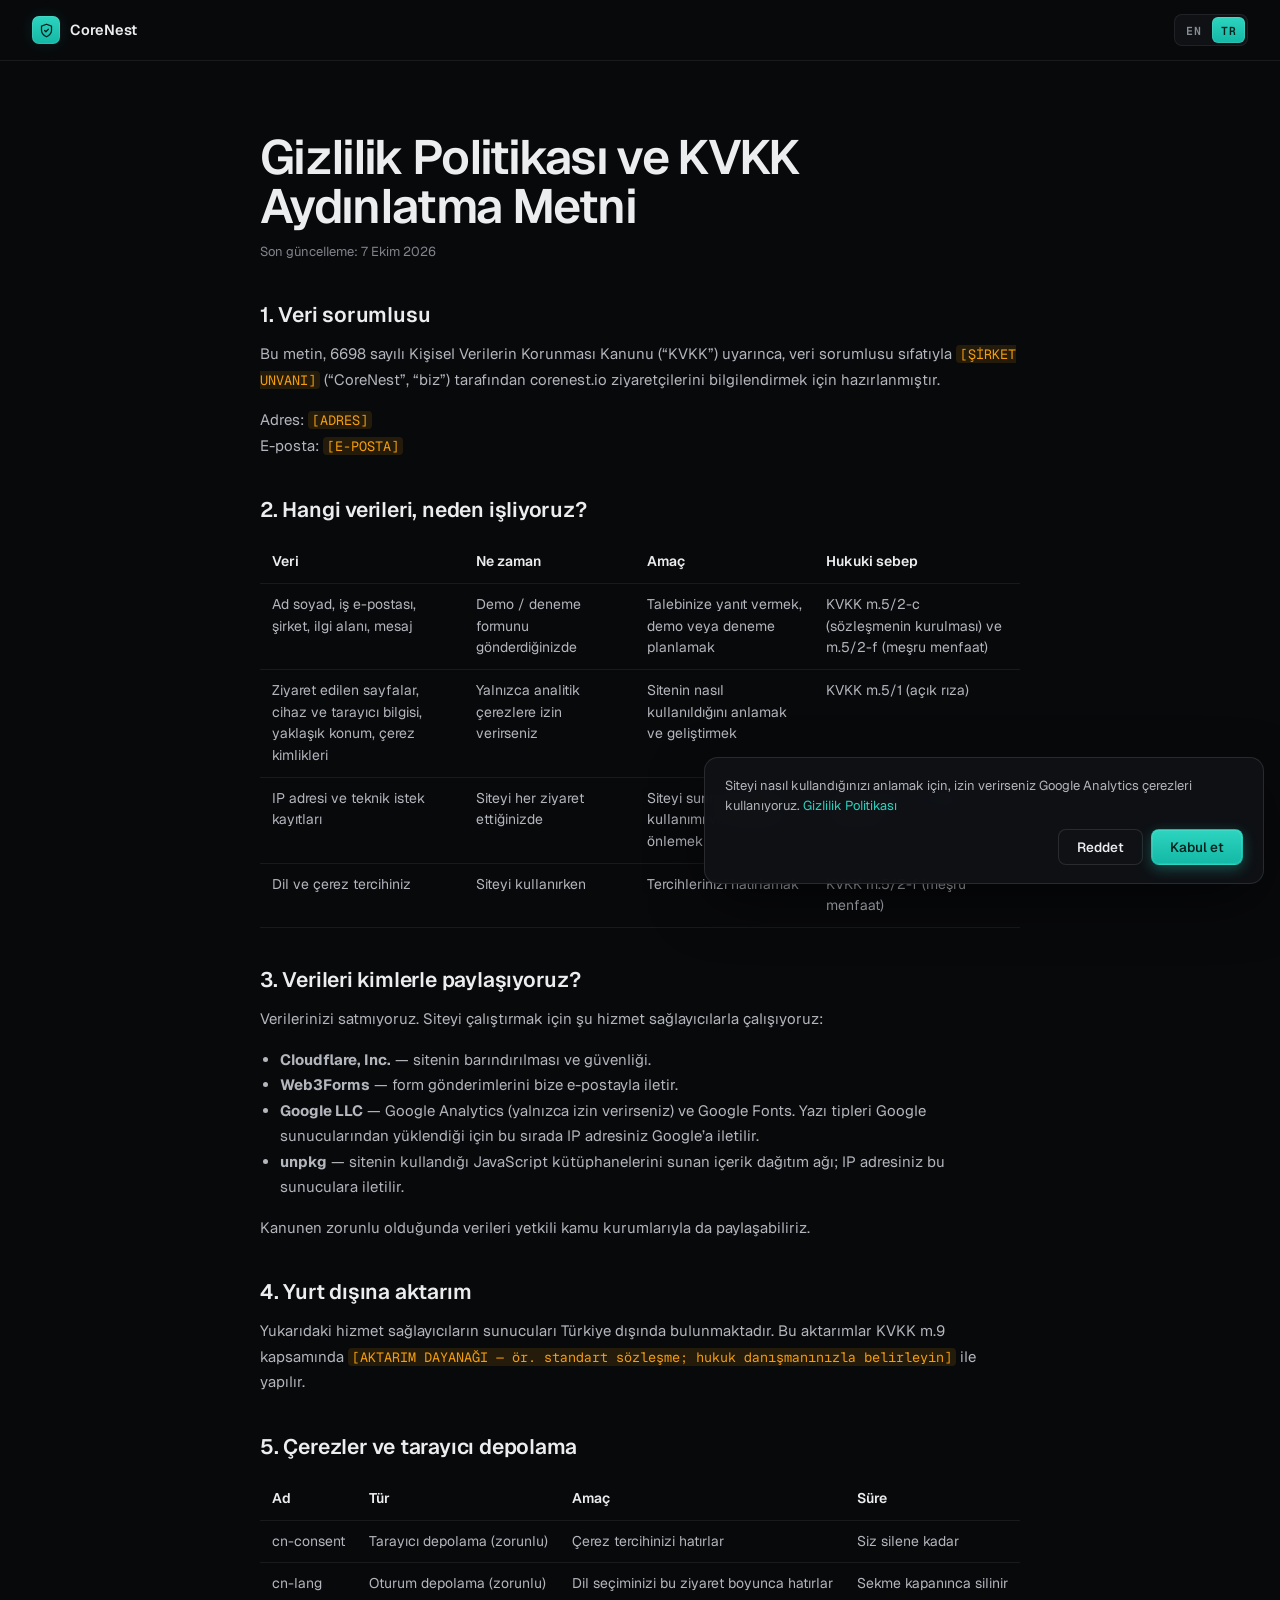
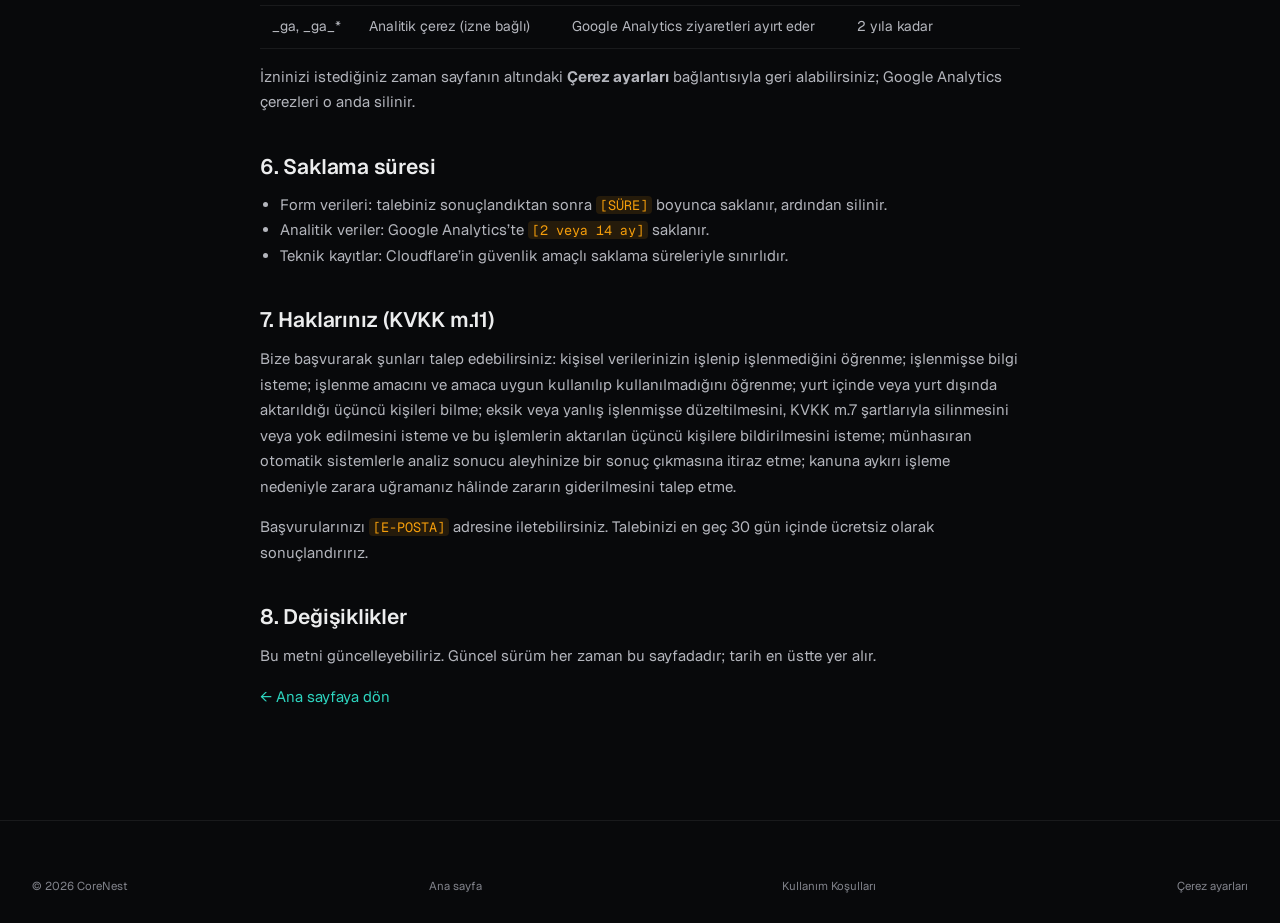
<file: privacy.html>
<!doctype html>
<html lang="tr" data-title-tr="Gizlilik Politikası ve KVKK Aydınlatma Metni — CoreNest" data-title-en="Privacy Policy — CoreNest"
      data-desc-tr="CoreNest web sitesinin hangi kişisel verileri hangi amaçla işlediği, çerezler ve KVKK kapsamındaki haklarınız."
      data-desc-en="Which personal data the CoreNest website processes and why, how cookies are used, and your rights.">
<head>
  <meta charset="utf-8"/>
  <meta name="viewport" content="width=device-width, initial-scale=1"/>
  <title>Gizlilik Politikası ve KVKK Aydınlatma Metni — CoreNest</title>
  <meta name="description" content="CoreNest web sitesinin hangi kişisel verileri hangi amaçla işlediği, çerezler ve KVKK kapsamındaki haklarınız."/>
  <link rel="canonical" href="https://corenest.io/privacy"/>
  <meta name="theme-color" content="#08090b"/>
  <link rel="icon" href="/favicon.ico" sizes="32x32"/>
  <link rel="icon" href="/favicon.svg" type="image/svg+xml"/>
  <link rel="apple-touch-icon" href="/apple-touch-icon.png"/>
  <link rel="manifest" href="/site.webmanifest"/>

  <meta property="og:type" content="website"/>
  <meta property="og:site_name" content="CoreNest"/>
  <meta property="og:url" content="https://corenest.io/privacy"/>
  <meta property="og:title" content="Gizlilik Politikası — CoreNest"/>
  <meta property="og:description" content="CoreNest web sitesinin kişisel verileri nasıl işlediği ve haklarınız."/>
  <meta property="og:image" content="https://corenest.io/assets/og-image.jpg"/>
  <meta name="twitter:card" content="summary_large_image"/>

  <link rel="preconnect" href="https://fonts.googleapis.com"/>
  <link rel="preconnect" href="https://fonts.gstatic.com" crossorigin/>
  <link href="https://fonts.googleapis.com/css2?family=Geist:wght@400;500;550;600;700&family=Geist+Mono:wght@400;500;600&display=swap" rel="stylesheet"/>
  <link rel="stylesheet" href="/website.css"/>

  <script src="/config.js"></script>
  <script src="/analytics.js"></script>
  <script src="/pages.js"></script>
</head>
<body>
  <nav class="nav page-nav">
    <div class="container nav-inner">
      <a class="nav-brand" href="/" aria-label="CoreNest">
        <span class="nav-brand-logo">
          <svg aria-hidden="true" viewBox="0 0 24 24" fill="none" stroke="currentColor" stroke-width="2" stroke-linecap="round" stroke-linejoin="round"><path d="M12 22s8-4 8-10V5l-8-3-8 3v7c0 6 8 10 8 10z"/><path d="M9 12l2 2 4-4"/></svg>
        </span>
        <span class="nav-wordmark">CoreNest</span>
      </a>
      <div class="lang-switch" role="group" aria-label="Language">
        <button type="button" data-set-lang="en">EN</button>
        <button type="button" data-set-lang="tr" class="active">TR</button>
      </div>
    </div>
  </nav>

  <main class="container">
    <!-- ───────────────────────── Türkçe ───────────────────────── -->
    <article class="doc" data-lang="tr">
      <h1>Gizlilik Politikası ve KVKK Aydınlatma Metni</h1>
      <p class="doc-meta">Son güncelleme: 7 Ekim 2026</p>

      <h2>1. Veri sorumlusu</h2>
      <p>Bu metin, 6698 sayılı Kişisel Verilerin Korunması Kanunu (“KVKK”) uyarınca, veri sorumlusu sıfatıyla
        <span class="fill" data-config="legalName">[ŞİRKET UNVANI]</span> (“CoreNest”, “biz”) tarafından corenest.io ziyaretçilerini bilgilendirmek için hazırlanmıştır.</p>
      <p>Adres: <span class="fill" data-config="address">[ADRES]</span><br/>E-posta: <span class="fill" data-config="email">[E-POSTA]</span></p>

      <h2>2. Hangi verileri, neden işliyoruz?</h2>
      <div class="table-wrap">
        <table>
          <thead><tr><th>Veri</th><th>Ne zaman</th><th>Amaç</th><th>Hukuki sebep</th></tr></thead>
          <tbody>
            <tr><td>Ad soyad, iş e-postası, şirket, ilgi alanı, mesaj</td><td>Demo / deneme formunu gönderdiğinizde</td><td>Talebinize yanıt vermek, demo veya deneme planlamak</td><td>KVKK m.5/2-c (sözleşmenin kurulması) ve m.5/2-f (meşru menfaat)</td></tr>
            <tr><td>Ziyaret edilen sayfalar, cihaz ve tarayıcı bilgisi, yaklaşık konum, çerez kimlikleri</td><td>Yalnızca analitik çerezlere izin verirseniz</td><td>Sitenin nasıl kullanıldığını anlamak ve geliştirmek</td><td>KVKK m.5/1 (açık rıza)</td></tr>
            <tr><td>IP adresi ve teknik istek kayıtları</td><td>Siteyi her ziyaret ettiğinizde</td><td>Siteyi sunmak, kötüye kullanımı ve saldırıları önlemek</td><td>KVKK m.5/2-f (meşru menfaat)</td></tr>
            <tr><td>Dil ve çerez tercihiniz</td><td>Siteyi kullanırken</td><td>Tercihlerinizi hatırlamak</td><td>KVKK m.5/2-f (meşru menfaat)</td></tr>
          </tbody>
        </table>
      </div>

      <h2>3. Verileri kimlerle paylaşıyoruz?</h2>
      <p>Verilerinizi satmıyoruz. Siteyi çalıştırmak için şu hizmet sağlayıcılarla çalışıyoruz:</p>
      <ul>
        <li><b>Cloudflare, Inc.</b> — sitenin barındırılması ve güvenliği.</li>
        <li><b>Web3Forms</b> — form gönderimlerini bize e-postayla iletir.</li>
        <li><b>Google LLC</b> — Google Analytics (yalnızca izin verirseniz) ve Google Fonts. Yazı tipleri Google sunucularından yüklendiği için bu sırada IP adresiniz Google’a iletilir.</li>
        <li><b>unpkg</b> — sitenin kullandığı JavaScript kütüphanelerini sunan içerik dağıtım ağı; IP adresiniz bu sunuculara iletilir.</li>
      </ul>
      <p>Kanunen zorunlu olduğunda verileri yetkili kamu kurumlarıyla da paylaşabiliriz.</p>

      <h2>4. Yurt dışına aktarım</h2>
      <p>Yukarıdaki hizmet sağlayıcıların sunucuları Türkiye dışında bulunmaktadır. Bu aktarımlar KVKK m.9 kapsamında
        <!-- TODO(legal) --><span class="fill">[AKTARIM DAYANAĞI — ör. standart sözleşme; hukuk danışmanınızla belirleyin]</span> ile yapılır.</p>

      <h2>5. Çerezler ve tarayıcı depolama</h2>
      <div class="table-wrap">
        <table>
          <thead><tr><th>Ad</th><th>Tür</th><th>Amaç</th><th>Süre</th></tr></thead>
          <tbody>
            <tr><td>cn-consent</td><td>Tarayıcı depolama (zorunlu)</td><td>Çerez tercihinizi hatırlar</td><td>Siz silene kadar</td></tr>
            <tr><td>cn-lang</td><td>Oturum depolama (zorunlu)</td><td>Dil seçiminizi bu ziyaret boyunca hatırlar</td><td>Sekme kapanınca silinir</td></tr>
            <tr><td>_ga, _ga_*</td><td>Analitik çerez (izne bağlı)</td><td>Google Analytics ziyaretleri ayırt eder</td><td>2 yıla kadar</td></tr>
          </tbody>
        </table>
      </div>
      <p>İzninizi istediğiniz zaman sayfanın altındaki <b>Çerez ayarları</b> bağlantısıyla geri alabilirsiniz; Google Analytics çerezleri o anda silinir.</p>

      <h2>6. Saklama süresi</h2>
      <ul>
        <li>Form verileri: talebiniz sonuçlandıktan sonra <!-- TODO(legal) --><span class="fill">[SÜRE]</span> boyunca saklanır, ardından silinir.</li>
        <li>Analitik veriler: Google Analytics’te <!-- TODO(owner): your GA retention setting --><span class="fill">[2 veya 14 ay]</span> saklanır.</li>
        <li>Teknik kayıtlar: Cloudflare’in güvenlik amaçlı saklama süreleriyle sınırlıdır.</li>
      </ul>

      <h2>7. Haklarınız (KVKK m.11)</h2>
      <p>Bize başvurarak şunları talep edebilirsiniz: kişisel verilerinizin işlenip işlenmediğini öğrenme; işlenmişse bilgi isteme;
        işlenme amacını ve amaca uygun kullanılıp kullanılmadığını öğrenme; yurt içinde veya yurt dışında aktarıldığı üçüncü kişileri bilme;
        eksik veya yanlış işlenmişse düzeltilmesini, KVKK m.7 şartlarıyla silinmesini veya yok edilmesini isteme ve bu işlemlerin
        aktarılan üçüncü kişilere bildirilmesini isteme; münhasıran otomatik sistemlerle analiz sonucu aleyhinize bir sonuç çıkmasına itiraz etme;
        kanuna aykırı işleme nedeniyle zarara uğramanız hâlinde zararın giderilmesini talep etme.</p>
      <p>Başvurularınızı <span class="fill" data-config="email">[E-POSTA]</span> adresine iletebilirsiniz. Talebinizi en geç 30 gün içinde ücretsiz olarak sonuçlandırırız.</p>

      <h2>8. Değişiklikler</h2>
      <p>Bu metni güncelleyebiliriz. Güncel sürüm her zaman bu sayfadadır; tarih en üstte yer alır.</p>
      <p><a href="/">← Ana sayfaya dön</a></p>
    </article>

    <!-- ───────────────────────── English ───────────────────────── -->
    <template data-lang="en">
    <article class="doc">
      <h1>Privacy Policy</h1>
      <p class="doc-meta">Last updated: 7 October 2026</p>

      <h2>1. Who we are</h2>
      <p>This policy explains how <span class="fill" data-config="legalName">[COMPANY LEGAL NAME]</span> (“CoreNest”, “we”) handles personal data of visitors to corenest.io.
        We are the data controller under Türkiye’s Personal Data Protection Law No. 6698 (“KVKK”) and, for visitors in the EU, the GDPR.</p>
      <p>Address: <span class="fill" data-config="address">[ADDRESS]</span><br/>Email: <span class="fill" data-config="email">[EMAIL]</span></p>

      <h2>2. What we process and why</h2>
      <div class="table-wrap">
        <table>
          <thead><tr><th>Data</th><th>When</th><th>Purpose</th><th>Legal basis</th></tr></thead>
          <tbody>
            <tr><td>Name, work email, company, interest, message</td><td>When you send the demo / trial form</td><td>To answer your request and arrange a demo or trial</td><td>Steps before a contract; legitimate interest</td></tr>
            <tr><td>Pages visited, device and browser details, approximate location, cookie IDs</td><td>Only if you accept analytics cookies</td><td>To understand and improve how the site is used</td><td>Your consent</td></tr>
            <tr><td>IP address and technical request logs</td><td>Every visit</td><td>To deliver the site and protect it from abuse</td><td>Legitimate interest</td></tr>
            <tr><td>Language and cookie choice</td><td>While you use the site</td><td>To remember your preferences</td><td>Legitimate interest</td></tr>
          </tbody>
        </table>
      </div>

      <h2>3. Who we share it with</h2>
      <p>We don’t sell your data. We use these service providers to run the site:</p>
      <ul>
        <li><b>Cloudflare, Inc.</b> — hosting and security.</li>
        <li><b>Web3Forms</b> — forwards form submissions to us by email.</li>
        <li><b>Google LLC</b> — Google Analytics (only with your consent) and Google Fonts. Fonts load from Google’s servers, which receive your IP address.</li>
        <li><b>unpkg</b> — the content delivery network that serves the site’s JavaScript libraries; it receives your IP address.</li>
      </ul>
      <p>We may also share data with authorities when the law requires it.</p>

      <h2>4. International transfers</h2>
      <p>These providers’ servers are outside Türkiye. Transfers rely on <!-- TODO(legal) --><span class="fill">[TRANSFER SAFEGUARD — e.g. standard contractual clauses; confirm with your counsel]</span>.</p>

      <h2>5. Cookies and browser storage</h2>
      <div class="table-wrap">
        <table>
          <thead><tr><th>Name</th><th>Type</th><th>Purpose</th><th>Lifetime</th></tr></thead>
          <tbody>
            <tr><td>cn-consent</td><td>Browser storage (necessary)</td><td>Remembers your cookie choice</td><td>Until you clear it</td></tr>
            <tr><td>cn-lang</td><td>Session storage (necessary)</td><td>Remembers your language for this visit</td><td>Deleted when the tab closes</td></tr>
            <tr><td>_ga, _ga_*</td><td>Analytics cookie (consent)</td><td>Lets Google Analytics tell visits apart</td><td>Up to 2 years</td></tr>
          </tbody>
        </table>
      </div>
      <p>You can withdraw consent at any time with the <b>Cookie settings</b> link at the bottom of the page; the Google Analytics cookies are deleted straight away.</p>

      <h2>6. How long we keep it</h2>
      <ul>
        <li>Form data: <!-- TODO(legal) --><span class="fill">[PERIOD]</span> after your request is closed, then deleted.</li>
        <li>Analytics data: <!-- TODO(owner): your GA retention setting --><span class="fill">[2 or 14 months]</span> in Google Analytics.</li>
        <li>Technical logs: limited to Cloudflare’s security retention periods.</li>
      </ul>

      <h2>7. Your rights</h2>
      <p>You can ask us whether we process your data and request access, correction, deletion, or a list of who received it. You can object to
        decisions made solely by automated processing, ask for compensation for unlawful processing and, under the GDPR, request portability or
        restriction and complain to your data protection authority. Write to <span class="fill" data-config="email">[EMAIL]</span>; we answer within 30 days, free of charge.</p>

      <h2>8. Changes</h2>
      <p>We may update this policy. The current version is always on this page, with the date at the top.</p>
      <p><a href="/">← Back to home</a></p>
    </article>
    </template>
  </main>

  <footer class="foot">
    <div class="container">
      <div class="foot-bottom" style="border-top: 0; padding-top: 0;">
        <span>© 2026 CoreNest</span>
        <a class="ulink" href="/" data-lang="tr">Ana sayfa</a>
        <a class="ulink" href="/" data-lang="en" hidden>Home</a>
        <a class="ulink" href="/terms" data-lang="tr">Kullanım Koşulları</a>
        <a class="ulink" href="/terms" data-lang="en" hidden>Terms of Use</a>
        <button type="button" class="ulink foot-cookies" id="cookie-link" hidden></button>
      </div>
    </div>
  </footer>
  <script>
    // "Cookie settings" only exists when analytics is configured.
    (function () {
      var b = document.getElementById('cookie-link');
      if (!window.cnCookies || !window.cnCookies.enabled) return;
      var label = function () { b.textContent = document.documentElement.lang === 'en' ? 'Cookie settings' : 'Çerez ayarları'; };
      label();
      window.addEventListener('cn:lang', label);
      b.hidden = false;
      b.addEventListener('click', function () { window.cnCookies.open(); });
    })();
  </script>
</body>
</html>
</file>
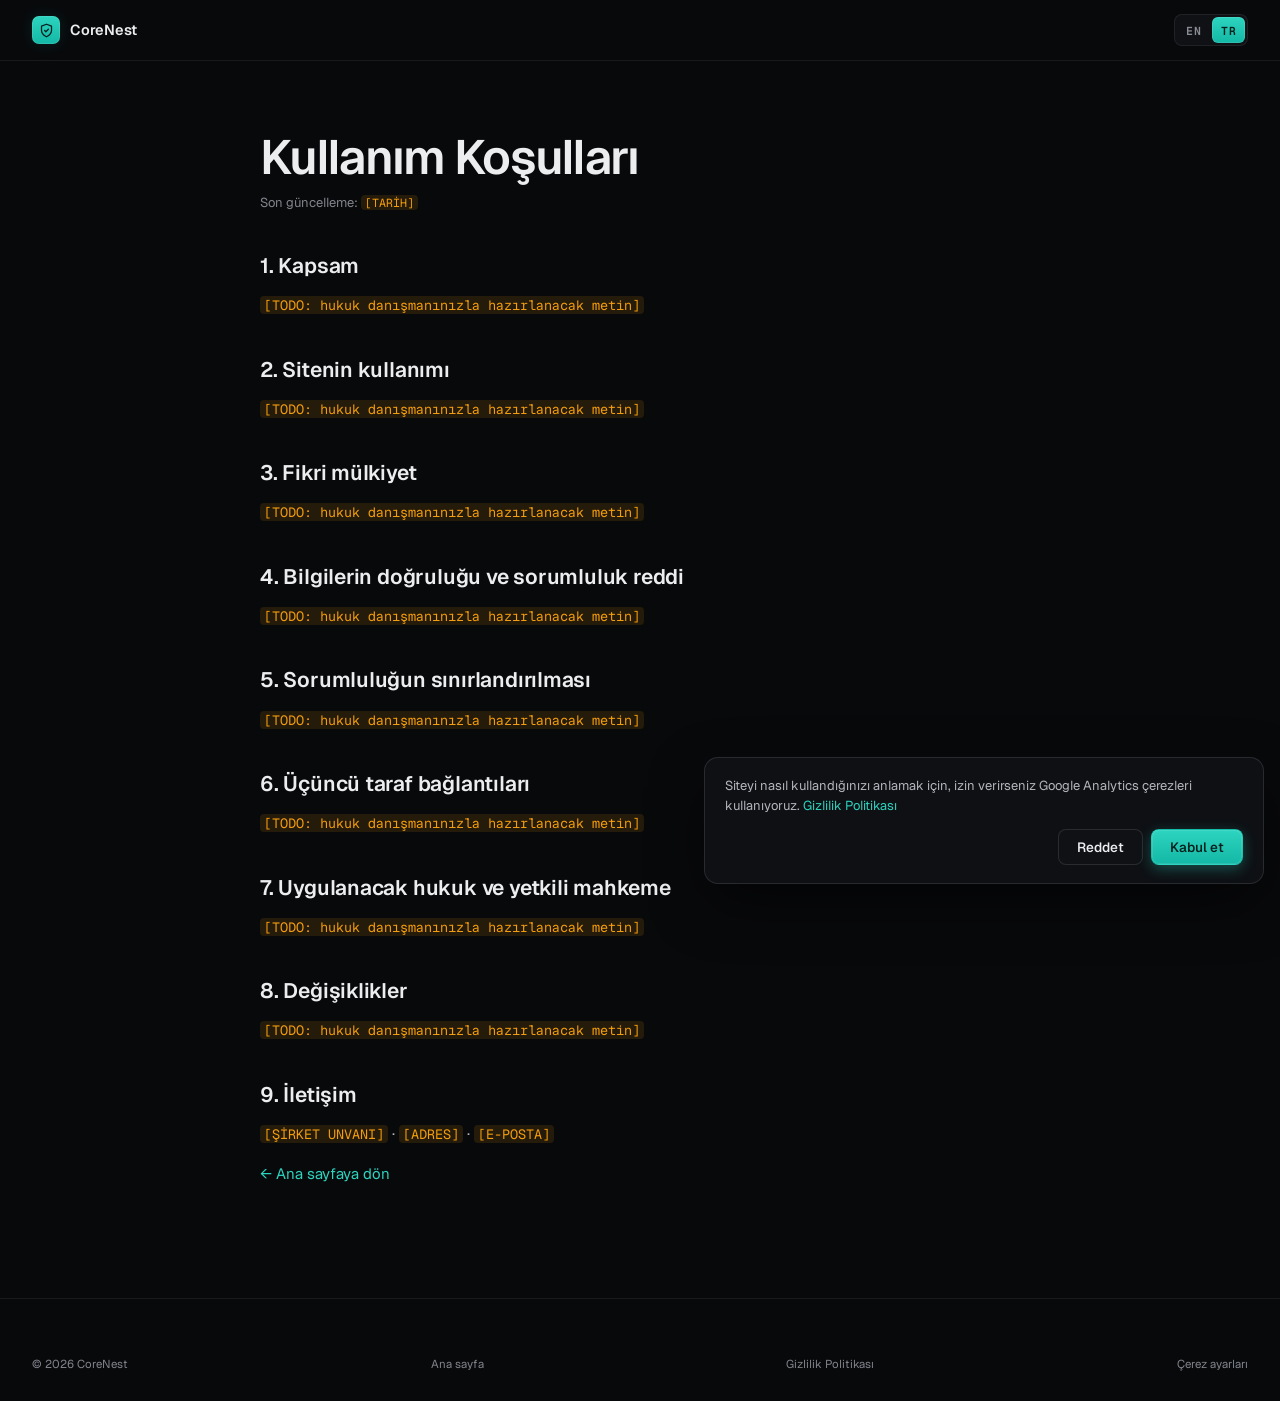
<file: terms.html>
<!doctype html>
<html lang="tr" data-title-tr="Kullanım Koşulları — CoreNest" data-title-en="Terms of Use — CoreNest"
      data-desc-tr="corenest.io web sitesinin kullanım koşulları: sitenin kullanımı, fikri mülkiyet, sorumluluk ve uygulanacak hukuk."
      data-desc-en="Terms of use for the corenest.io website: using the site, intellectual property, liability and governing law.">
<head>
  <meta charset="utf-8"/>
  <meta name="viewport" content="width=device-width, initial-scale=1"/>
  <title>Kullanım Koşulları — CoreNest</title>
  <meta name="description" content="corenest.io web sitesinin kullanım koşulları: sitenin kullanımı, fikri mülkiyet, sorumluluk ve uygulanacak hukuk."/>
  <!-- TODO(legal): remove this noindex and add /terms to sitemap.xml once the text below is final -->
  <meta name="robots" content="noindex"/>
  <link rel="canonical" href="https://corenest.io/terms"/>
  <meta name="theme-color" content="#08090b"/>
  <link rel="icon" href="/favicon.ico" sizes="32x32"/>
  <link rel="icon" href="/favicon.svg" type="image/svg+xml"/>
  <link rel="apple-touch-icon" href="/apple-touch-icon.png"/>
  <link rel="manifest" href="/site.webmanifest"/>

  <meta property="og:type" content="website"/>
  <meta property="og:site_name" content="CoreNest"/>
  <meta property="og:url" content="https://corenest.io/terms"/>
  <meta property="og:title" content="Kullanım Koşulları — CoreNest"/>
  <meta property="og:description" content="corenest.io web sitesinin kullanım koşulları."/>
  <meta property="og:image" content="https://corenest.io/assets/og-image.jpg"/>
  <meta name="twitter:card" content="summary_large_image"/>

  <link rel="preconnect" href="https://fonts.googleapis.com"/>
  <link rel="preconnect" href="https://fonts.gstatic.com" crossorigin/>
  <link href="https://fonts.googleapis.com/css2?family=Geist:wght@400;500;550;600;700&family=Geist+Mono:wght@400;500;600&display=swap" rel="stylesheet"/>
  <link rel="stylesheet" href="/website.css"/>

  <script src="/config.js"></script>
  <script src="/analytics.js"></script>
  <script src="/pages.js"></script>
</head>
<body>
  <nav class="nav page-nav">
    <div class="container nav-inner">
      <a class="nav-brand" href="/" aria-label="CoreNest">
        <span class="nav-brand-logo">
          <svg aria-hidden="true" viewBox="0 0 24 24" fill="none" stroke="currentColor" stroke-width="2" stroke-linecap="round" stroke-linejoin="round"><path d="M12 22s8-4 8-10V5l-8-3-8 3v7c0 6 8 10 8 10z"/><path d="M9 12l2 2 4-4"/></svg>
        </span>
        <span class="nav-wordmark">CoreNest</span>
      </a>
      <div class="lang-switch" role="group" aria-label="Language">
        <button type="button" data-set-lang="en">EN</button>
        <button type="button" data-set-lang="tr" class="active">TR</button>
      </div>
    </div>
  </nav>

  <main class="container">
    <!-- ───────────────────────── Türkçe ───────────────────────── -->
    <article class="doc" data-lang="tr">
      <h1>Kullanım Koşulları</h1>
      <p class="doc-meta">Son güncelleme: <span class="fill">[TARİH]</span></p>

      <h2>1. Kapsam</h2>
      <!-- TODO(legal) --><p><span class="fill">[TODO: hukuk danışmanınızla hazırlanacak metin]</span></p>

      <h2>2. Sitenin kullanımı</h2>
      <!-- TODO(legal) --><p><span class="fill">[TODO: hukuk danışmanınızla hazırlanacak metin]</span></p>

      <h2>3. Fikri mülkiyet</h2>
      <!-- TODO(legal) --><p><span class="fill">[TODO: hukuk danışmanınızla hazırlanacak metin]</span></p>

      <h2>4. Bilgilerin doğruluğu ve sorumluluk reddi</h2>
      <!-- TODO(legal) --><p><span class="fill">[TODO: hukuk danışmanınızla hazırlanacak metin]</span></p>

      <h2>5. Sorumluluğun sınırlandırılması</h2>
      <!-- TODO(legal) --><p><span class="fill">[TODO: hukuk danışmanınızla hazırlanacak metin]</span></p>

      <h2>6. Üçüncü taraf bağlantıları</h2>
      <!-- TODO(legal) --><p><span class="fill">[TODO: hukuk danışmanınızla hazırlanacak metin]</span></p>

      <h2>7. Uygulanacak hukuk ve yetkili mahkeme</h2>
      <!-- TODO(legal) --><p><span class="fill">[TODO: hukuk danışmanınızla hazırlanacak metin]</span></p>

      <h2>8. Değişiklikler</h2>
      <!-- TODO(legal) --><p><span class="fill">[TODO: hukuk danışmanınızla hazırlanacak metin]</span></p>

      <h2>9. İletişim</h2>
      <p><span class="fill" data-config="legalName">[ŞİRKET UNVANI]</span> · <span class="fill" data-config="address">[ADRES]</span> · <span class="fill" data-config="email">[E-POSTA]</span></p>
      <p><a href="/">← Ana sayfaya dön</a></p>
    </article>

    <!-- ───────────────────────── English ───────────────────────── -->
    <template data-lang="en">
    <article class="doc">
      <h1>Terms of Use</h1>
      <p class="doc-meta">Last updated: <span class="fill">[DATE]</span></p>

      <h2>1. Scope</h2>
      <!-- TODO(legal) --><p><span class="fill">[TODO: text to be written with your legal counsel]</span></p>

      <h2>2. Using the site</h2>
      <!-- TODO(legal) --><p><span class="fill">[TODO: text to be written with your legal counsel]</span></p>

      <h2>3. Intellectual property</h2>
      <!-- TODO(legal) --><p><span class="fill">[TODO: text to be written with your legal counsel]</span></p>

      <h2>4. Accuracy of information and disclaimer</h2>
      <!-- TODO(legal) --><p><span class="fill">[TODO: text to be written with your legal counsel]</span></p>

      <h2>5. Limitation of liability</h2>
      <!-- TODO(legal) --><p><span class="fill">[TODO: text to be written with your legal counsel]</span></p>

      <h2>6. Third-party links</h2>
      <!-- TODO(legal) --><p><span class="fill">[TODO: text to be written with your legal counsel]</span></p>

      <h2>7. Governing law and jurisdiction</h2>
      <!-- TODO(legal) --><p><span class="fill">[TODO: text to be written with your legal counsel]</span></p>

      <h2>8. Changes</h2>
      <!-- TODO(legal) --><p><span class="fill">[TODO: text to be written with your legal counsel]</span></p>

      <h2>9. Contact</h2>
      <p><span class="fill" data-config="legalName">[COMPANY LEGAL NAME]</span> · <span class="fill" data-config="address">[ADDRESS]</span> · <span class="fill" data-config="email">[EMAIL]</span></p>
      <p><a href="/">← Back to home</a></p>
    </article>
    </template>
  </main>

  <footer class="foot">
    <div class="container">
      <div class="foot-bottom" style="border-top: 0; padding-top: 0;">
        <span>© 2026 CoreNest</span>
        <a class="ulink" href="/" data-lang="tr">Ana sayfa</a>
        <a class="ulink" href="/" data-lang="en" hidden>Home</a>
        <a class="ulink" href="/privacy" data-lang="tr">Gizlilik Politikası</a>
        <a class="ulink" href="/privacy" data-lang="en" hidden>Privacy Policy</a>
        <button type="button" class="ulink foot-cookies" id="cookie-link" hidden></button>
      </div>
    </div>
  </footer>
  <script>
    // "Cookie settings" only exists when analytics is configured.
    (function () {
      var b = document.getElementById('cookie-link');
      if (!window.cnCookies || !window.cnCookies.enabled) return;
      var label = function () { b.textContent = document.documentElement.lang === 'en' ? 'Cookie settings' : 'Çerez ayarları'; };
      label();
      window.addEventListener('cn:lang', label);
      b.hidden = false;
      b.addEventListener('click', function () { window.cnCookies.open(); });
    })();
  </script>
</body>
</html>
</file>
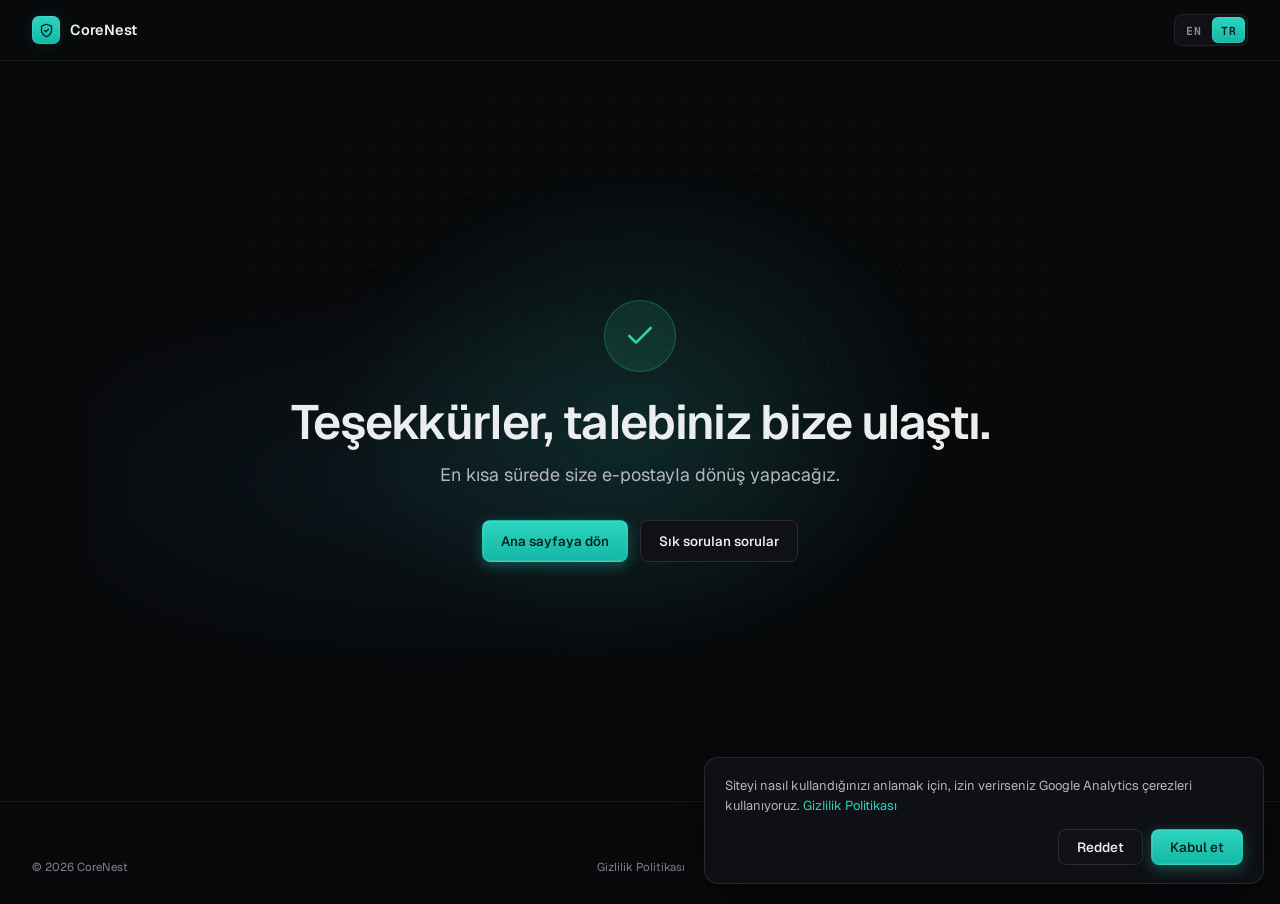
<file: thanks.html>
<!doctype html>
<html lang="tr" data-title-tr="Teşekkürler — CoreNest" data-title-en="Thank you — CoreNest"
      data-desc-tr="Demo talebiniz CoreNest ekibine ulaştı. En kısa sürede size e-postayla dönüş yapacağız." data-desc-en="Your demo request has reached the CoreNest team. We will get back to you by email shortly.">
<head>
  <meta charset="utf-8"/>
  <meta name="viewport" content="width=device-width, initial-scale=1"/>
  <title>Teşekkürler — CoreNest</title>
  <meta name="description" content="Demo talebiniz CoreNest ekibine ulaştı. En kısa sürede size e-postayla dönüş yapacağız."/>
  <meta name="robots" content="noindex"/>
  <link rel="canonical" href="https://corenest.io/thanks"/>
  <meta name="theme-color" content="#08090b"/>
  <link rel="icon" href="/favicon.ico" sizes="32x32"/>
  <link rel="icon" href="/favicon.svg" type="image/svg+xml"/>
  <link rel="apple-touch-icon" href="/apple-touch-icon.png"/>
  <link rel="manifest" href="/site.webmanifest"/>

  <link rel="preconnect" href="https://fonts.googleapis.com"/>
  <link rel="preconnect" href="https://fonts.gstatic.com" crossorigin/>
  <link href="https://fonts.googleapis.com/css2?family=Geist:wght@400;500;550;600;700&family=Geist+Mono:wght@400;500;600&display=swap" rel="stylesheet"/>
  <link rel="stylesheet" href="/website.css"/>

  <script src="/config.js"></script>
  <script src="/analytics.js"></script>
  <script src="/pages.js"></script>
  <script>
    // Count the lead once, only when the visitor arrived here from the form.
    (function () {
      try {
        var interest = sessionStorage.getItem('cn-lead');
        if (interest === null) return;
        sessionStorage.removeItem('cn-lead');
        window.cnTrack('generate_lead', { interest: interest });
      } catch (e) {}
    })();
  </script>
</head>
<body>
  <nav class="nav page-nav">
    <div class="container nav-inner">
      <a class="nav-brand" href="/" aria-label="CoreNest">
        <span class="nav-brand-logo">
          <svg aria-hidden="true" viewBox="0 0 24 24" fill="none" stroke="currentColor" stroke-width="2" stroke-linecap="round" stroke-linejoin="round"><path d="M12 22s8-4 8-10V5l-8-3-8 3v7c0 6 8 10 8 10z"/><path d="M9 12l2 2 4-4"/></svg>
        </span>
        <span class="nav-wordmark">CoreNest</span>
      </a>
      <div class="lang-switch" role="group" aria-label="Language">
        <button type="button" data-set-lang="en">EN</button>
        <button type="button" data-set-lang="tr" class="active">TR</button>
      </div>
    </div>
  </nav>

  <main class="status-page">
    <div class="hero-bg"><div class="hero-bg-grid"></div><div class="hero-bg-glow"></div></div>
    <div class="container status-inner">
      <div class="status-icon" aria-hidden="true">
        <svg viewBox="0 0 24 24" fill="none" stroke="currentColor" stroke-width="2" stroke-linecap="round" stroke-linejoin="round"><path d="M20 6 9 17l-5-5"/></svg>
      </div>
      <div data-lang="tr">
        <h1>Teşekkürler, talebiniz bize ulaştı.</h1>
        <p class="lede">En kısa sürede size e-postayla dönüş yapacağız.</p>
        <div class="status-actions">
          <a class="btn btn-primary" href="/">Ana sayfaya dön</a>
          <a class="btn btn-secondary" href="/#faq">Sık sorulan sorular</a>
        </div>
      </div>
      <template data-lang="en">
      <div>
        <h1>Thanks, we've got your request.</h1>
        <p class="lede">We'll get back to you by email shortly.</p>
        <div class="status-actions">
          <a class="btn btn-primary" href="/">Back to home</a>
          <a class="btn btn-secondary" href="/#faq">Read the FAQ</a>
        </div>
      </div>
      </template>
    </div>
  </main>
  <footer class="foot">
    <div class="container">
      <div class="foot-bottom" style="border-top: 0; padding-top: 0;">
        <span>© 2026 CoreNest</span>
        <a class="ulink" href="/privacy" data-lang="tr">Gizlilik Politikası</a>
        <a class="ulink" href="/privacy" data-lang="en" hidden>Privacy Policy</a>
        <a class="ulink" href="/terms" data-lang="tr">Kullanım Koşulları</a>
        <a class="ulink" href="/terms" data-lang="en" hidden>Terms of Use</a>
      </div>
    </div>
  </footer>
</body>
</html>
</file>
<file: website.css>
/* =================================================================
   CoreNest — Marketing Site styles
   Same token vocabulary as the product, refined for landing-page use.
   ================================================================= */

:root {
  --bg:           #08090b;
  --bg-soft:      #0c0d10;
  --surface:      #0f1115;
  --surface-2:    #14161b;
  --surface-3:    #1a1d23;

  --line:         rgba(255,255,255,0.07);
  --line-2:       rgba(255,255,255,0.11);
  --line-3:       rgba(255,255,255,0.18);

  --fg:           #ECEDEE;
  --fg-2:         #B4B6BD;
  --fg-3:         #8A8C95;
  --fg-4:         #82848C; /* ≥4.5:1 on all surfaces (was #5E6068, 2.9–3.2:1) */
  --fg-5:         #3F4147;

  --accent:       #2DD4BF;
  --accent-2:     #14B8A6;
  --accent-glow:  rgba(45,212,191,0.32);
  --accent-soft:  rgba(45,212,191,0.12);

  --crit:      #F25555;
  --crit-soft: rgba(242,85,85,0.12);
  --high:      #F59E0B;
  --high-soft: rgba(245,158,11,0.12);
  --med:       #EAB308;
  --med-soft:  rgba(234,179,8,0.12);
  --low:       #38BDF8;
  --low-soft:  rgba(56,189,248,0.12);
  --ok:        #34D399;
  --ok-soft:   rgba(52,211,153,0.12);

  --font-sans: 'Geist', ui-sans-serif, system-ui, -apple-system, sans-serif;
  --font-mono: 'Geist Mono', ui-monospace, 'JetBrains Mono', menlo, monospace;
}

*, *::before, *::after { box-sizing: border-box; }
html, body { margin: 0; padding: 0; }
html { scroll-behavior: smooth; }
body {
  background: var(--bg);
  color: var(--fg);
  font-family: var(--font-sans);
  font-size: 14px;
  line-height: 1.55;
  -webkit-font-smoothing: antialiased;
  -moz-osx-font-smoothing: grayscale;
  font-feature-settings: 'cv11', 'ss01', 'ss03';
  overflow-x: hidden;
}
a { color: inherit; text-decoration: none; }
button { font-family: inherit; cursor: default; }
::selection { background: var(--accent-soft); }

/* ── shared bits ─────────────────────────────────────────────── */
.container {
  width: 100%;
  max-width: 1280px;
  margin: 0 auto;
  padding: 0 32px;
}
@media (max-width: 720px) { .container { padding: 0 20px; } }

.eyebrow {
  display: inline-flex; align-items: center; gap: 8px;
  font-family: var(--font-mono);
  font-size: 11px;
  font-weight: 500;
  letter-spacing: 0.08em;
  text-transform: uppercase;
  color: var(--accent);
  padding: 4px 10px 4px 8px;
  background: var(--accent-soft);
  border: 1px solid rgba(45,212,191,0.22);
  border-radius: 100px;
  margin-bottom: 22px;
}
.eyebrow::before {
  content: '';
  width: 5px; height: 5px;
  border-radius: 50%;
  background: var(--accent);
  box-shadow: 0 0 8px var(--accent);
  animation: pulse 2s ease-in-out infinite;
}

@keyframes pulse {
  0%, 100% { opacity: 0.6; }
  50% { opacity: 1; }
}

.eyebrow.muted {
  color: var(--fg-3);
  background: var(--surface);
  border-color: var(--line);
}
.eyebrow.muted::before { background: var(--fg-4); box-shadow: none; animation: none; }

h1, h2, h3, h4 { margin: 0; font-weight: 600; letter-spacing: -0.02em; color: var(--fg); line-height: 1.1; }
h1 { font-size: 68px; letter-spacing: -0.035em; line-height: 1.02; }
h2 { font-size: 44px; letter-spacing: -0.025em; }
h3 { font-size: 22px; letter-spacing: -0.01em; }
h4 { font-size: 15px; }
.lede { font-size: 18px; color: var(--fg-2); line-height: 1.55; max-width: 620px; }
.lede.center { margin-left: auto; margin-right: auto; }

@media (max-width: 900px) {
  h1 { font-size: 48px; }
  h2 { font-size: 34px; }
  .lede { font-size: 16px; }
}
@media (max-width: 600px) {
  h1 { font-size: 38px; }
  h2 { font-size: 28px; }
}

.section { padding: 120px 0; position: relative; }
.section-head { text-align: center; max-width: 700px; margin: 0 auto 64px; }

/* ── buttons ─────────────────────────────────────────────────── */
.btn {
  display: inline-flex; align-items: center; gap: 8px;
  height: 42px;
  padding: 0 18px;
  border-radius: 8px;
  font-size: 13.5px;
  font-weight: 550;
  font-family: inherit;
  border: 1px solid transparent;
  position: relative;
  overflow: hidden;
  transition: transform .12s, background .12s, border-color .12s, color .12s;
  white-space: nowrap;
}
.btn:active { transform: translateY(1px); }

.btn-primary {
  background: linear-gradient(180deg, var(--accent) 0%, var(--accent-2) 100%);
  color: #04201d;
  box-shadow: 0 0 0 1px rgba(255,255,255,0.10) inset, 0 4px 14px var(--accent-glow);
}
.btn-primary:hover {
  box-shadow: 0 0 0 1px rgba(255,255,255,0.18) inset, 0 6px 22px var(--accent-glow);
}
.btn-primary::before {
  content: '';
  position: absolute; inset: 0;
  background: linear-gradient(105deg, transparent 30%, rgba(255,255,255,0.35) 50%, transparent 70%);
  transform: translateX(-120%);
  transition: transform .8s;
}
.btn-primary:hover::before { transform: translateX(120%); }

.btn-secondary {
  background: var(--surface);
  border-color: var(--line-2);
  color: var(--fg);
}
.btn-secondary:hover { background: var(--surface-2); border-color: var(--line-3); }

.btn svg { width: 14px; height: 14px; flex-shrink: 0; }

/* ── nav ─────────────────────────────────────────────────────── */
.nav {
  position: fixed; top: 0; left: 0; right: 0; z-index: 100;
  padding: 14px 0;
  background: rgba(8,9,11,0.65);
  backdrop-filter: blur(20px) saturate(150%);
  -webkit-backdrop-filter: blur(20px) saturate(150%);
  border-bottom: 1px solid transparent;
  transition: border-color .2s, background .2s;
}
.nav.scrolled {
  border-bottom-color: var(--line);
  background: rgba(8,9,11,0.85);
}
.nav-inner {
  display: flex; align-items: center; gap: 32px;
}
.nav-brand {
  display: flex; align-items: center; gap: 10px;
  font-size: 14.5px; font-weight: 600;
  letter-spacing: -0.005em;
}
.nav-brand-logo {
  width: 28px; height: 28px;
  display: grid; place-items: center;
  background: linear-gradient(180deg, var(--accent), var(--accent-2));
  border-radius: 7px;
  box-shadow: 0 0 0 1px rgba(255,255,255,0.10) inset, 0 0 16px var(--accent-soft);
  color: #04201d;
}
.nav-brand-logo svg { width: 15px; height: 15px; }
.nav-links {
  display: flex; align-items: center; gap: 4px;
  flex: 1;
}
.nav-link {
  height: 32px;
  padding: 0 12px;
  display: inline-flex; align-items: center; gap: 6px;
  color: var(--fg-3);
  font-size: 13px; font-weight: 500;
  border-radius: 6px;
  position: relative;
}
.nav-link:hover { color: var(--fg); background: var(--surface); }
.nav-actions { display: flex; align-items: center; gap: 8px; margin-left: auto; }

/* language switcher */
.lang-switch {
  display: inline-flex; align-items: center;
  background: var(--surface);
  border: 1px solid var(--line);
  border-radius: 8px;
  padding: 2px; gap: 2px;
}
.lang-switch button {
  height: 26px; padding: 0 9px;
  border: 0; background: transparent;
  color: var(--fg-3);
  font-size: 11.5px; font-weight: 600;
  font-family: var(--font-mono);
  letter-spacing: 0.04em;
  border-radius: 6px;
  cursor: pointer;
  transition: color .15s, background .15s;
}
.lang-switch button:hover { color: var(--fg); }
.lang-switch button.active {
  color: #04201d;
  background: linear-gradient(180deg, var(--accent), var(--accent-2));
  box-shadow: 0 0 0 1px rgba(255,255,255,0.10) inset;
}

/* collapse the center menu before the action buttons would overflow */
@media (max-width: 1100px) {
  .nav-links { display: none; }
}
/* keep brand + language switch + CTA on screen on small phones */
@media (max-width: 560px) {
  .nav-inner { gap: 10px; }
  .nav-actions { gap: 6px; }
  .nav-actions .btn-primary { padding: 0 12px; }
}
/* logo-only brand on small phones so the language switch + CTA always fit */
@media (max-width: 520px) {
  .nav-wordmark { display: none; }
}

/* ── hero ────────────────────────────────────────────────────── */
.hero {
  position: relative;
  padding: 168px 0 80px;
  overflow: hidden;
}
.hero-bg {
  position: absolute; inset: 0;
  pointer-events: none;
  z-index: 0;
}
.hero-bg-grid {
  position: absolute; inset: 0;
  background-image:
    radial-gradient(circle at center, rgba(255,255,255,0.04) 1px, transparent 1px);
  background-size: 24px 24px;
  mask-image: radial-gradient(ellipse 70% 60% at 50% 30%, black 30%, transparent 75%);
  -webkit-mask-image: radial-gradient(ellipse 70% 60% at 50% 30%, black 30%, transparent 75%);
}
.hero-bg-glow {
  position: absolute;
  left: 50%; top: -100px;
  transform: translateX(-50%);
  width: 1100px; height: 700px;
  background:
    radial-gradient(ellipse 40% 50% at 50% 50%, rgba(45,212,191,0.14), transparent 70%),
    radial-gradient(ellipse 60% 40% at 30% 60%, rgba(56,189,248,0.07), transparent 70%);
  filter: blur(20px);
}
/* sweeping radar line */
.hero-bg-radar {
  position: absolute;
  left: 50%; top: 50%;
  width: 1200px; height: 1200px;
  transform: translate(-50%, -50%);
  border-radius: 50%;
  background:
    conic-gradient(from 0deg,
      transparent 0deg,
      transparent 280deg,
      rgba(45,212,191,0.08) 350deg,
      rgba(45,212,191,0.18) 359.5deg,
      transparent 360deg);
  mask-image: radial-gradient(circle, black 0%, black 30%, transparent 60%);
  -webkit-mask-image: radial-gradient(circle, black 0%, black 30%, transparent 60%);
  animation: spin 12s linear infinite;
  opacity: 0.6;
}
@keyframes spin { to { transform: translate(-50%, -50%) rotate(360deg); } }

.hero-inner {
  position: relative; z-index: 2;
  text-align: center;
}
.hero-copy { max-width: 860px; margin: 0 auto; }

.hero-title { margin-bottom: 24px; }
.hero-title .accent {
  background: linear-gradient(180deg, var(--fg) 0%, var(--accent) 110%);
  -webkit-background-clip: text;
  background-clip: text;
  color: transparent;
}
.hero-title .strike { color: var(--fg-4); position: relative; white-space: nowrap; }
.hero-title .strike::after {
  content: ''; position: absolute;
  left: -4px; right: -4px; top: 52%;
  height: 3px; border-radius: 2px;
  background: var(--crit);
  transform: rotate(-3deg);
}

.hero-sub {
  margin: 0 auto 32px;
  max-width: 560px;
}

.hero-cta {
  display: flex; align-items: center; justify-content: center; gap: 12px;
  margin-bottom: 28px;
  flex-wrap: wrap;
}

.hero-microstrip {
  display: flex; align-items: center; justify-content: center; gap: 24px;
  flex-wrap: wrap;
  font-size: 12px;
  color: var(--fg-3);
}
.hero-microstrip > span {
  display: inline-flex; align-items: center; gap: 6px;
}
.hero-microstrip svg { width: 12px; height: 12px; color: var(--ok); }

.hero-scope-bar {
  display: flex; align-items: center; gap: 8px;
  padding: 10px 14px;
  border-bottom: 1px solid var(--line);
  background: var(--bg-soft);
  font-size: 11px;
}
.hero-scope-bar .dots { display: inline-flex; gap: 5px; }
.hero-scope-bar .dots i { width: 8px; height: 8px; border-radius: 50%; background: var(--surface-3); display: block; }
.hero-scope-bar .title {
  flex: 1;
  color: var(--fg-3);
  font-family: var(--font-mono);
}
.hero-scope-bar .live {
  display: inline-flex; align-items: center; gap: 6px;
  font-family: var(--font-mono);
  color: var(--ok);
  font-size: 10px;
}
.hero-scope-bar .live::before {
  content: '';
  width: 5px; height: 5px;
  border-radius: 50%;
  background: var(--ok);
  box-shadow: 0 0 6px var(--ok);
  animation: pulse 1.6s ease-in-out infinite;
}

/* floating alert chips drifting up around the scope */
.hero-chip-float {
  position: absolute;
  z-index: 3;
  pointer-events: none;
  display: inline-flex; align-items: center; gap: 6px;
  padding: 5px 10px;
  background: rgba(15,17,21,0.9);
  border: 1px solid var(--line-2);
  border-radius: 100px;
  font-family: var(--font-mono);
  font-size: 10px;
  color: var(--fg-2);
  -webkit-backdrop-filter: blur(8px);
  backdrop-filter: blur(8px);
  white-space: nowrap;
  animation: floatUp 6s ease-out infinite;
  opacity: 0;
}
.hero-chip-float i {
  width: 6px; height: 6px;
  border-radius: 50%;
}
.hero-chip-float.crit i { background: var(--crit); box-shadow: 0 0 6px var(--crit); }
.hero-chip-float.high i { background: var(--high); }
.hero-chip-float.med i  { background: var(--med); }
.hero-chip-float.ok i   { background: var(--ok); box-shadow: 0 0 6px var(--ok); }
@keyframes floatUp {
  0%   { transform: translateY(20px); opacity: 0; }
  15%  { opacity: 1; }
  85%  { opacity: 1; }
  100% { transform: translateY(-80px); opacity: 0; }
}

@keyframes scrollLogos {
  from { transform: translateX(0); }
  to   { transform: translateX(-50%); }
}

/* ── stats counter ───────────────────────────────────────────── */
.stats {
  padding: 64px 0;
  border-bottom: 1px solid var(--line);
}
.stats-grid {
  display: grid;
  grid-template-columns: repeat(4, 1fr);
  gap: 0;
}
@media (max-width: 900px) { .stats-grid { grid-template-columns: repeat(2, 1fr); } }
.stat-item {
  padding: 24px 28px;
  border-left: 1px solid var(--line);
}
.stat-item:first-child { border-left: 0; padding-left: 0; }
@media (max-width: 900px) {
  .stat-item:nth-child(3) { border-left: 0; }
}
.stat-item .v {
  font-family: var(--font-mono);
  font-size: 42px;
  font-weight: 500;
  letter-spacing: -0.025em;
  color: var(--fg);
  line-height: 1;
  margin-bottom: 8px;
}
.stat-item .v .sub {
  font-size: 18px;
  color: var(--fg-3);
  margin-left: 2px;
}
.stat-item .l {
  font-size: 12.5px;
  color: var(--fg-3);
  line-height: 1.45;
}
.stat-item .l b { color: var(--fg); font-weight: 550; }

/* ── product showcase (sticky) ──────────────────────────────── */
.showcase {
  padding: 120px 0;
  position: relative;
}
.showcase-grid {
  display: grid;
  grid-template-columns: 1fr 1.4fr;
  gap: 60px;
  align-items: flex-start;
}
@media (max-width: 1100px) {
  .showcase-grid { grid-template-columns: 1fr; gap: 40px; }
}
.showcase-rail { position: sticky; top: 96px; }
@media (max-width: 1100px) { .showcase-rail { position: static; } }
.showcase-item {
  padding: 18px 0;
  border-top: 1px solid var(--line);
  cursor: default;
  position: relative;
}
.showcase-item:first-child { border-top: 0; }
.showcase-item h3 {
  font-size: 19px;
  margin-bottom: 6px;
  color: var(--fg-4);
  transition: color .2s;
}
.showcase-item p {
  margin: 0;
  font-size: 13.5px;
  color: var(--fg-4);
  max-width: 420px;
  line-height: 1.5;
  max-height: 0;
  opacity: 0;
  overflow: hidden;
  transition: max-height .4s ease, opacity .3s ease;
}
.showcase-item.active h3 { color: var(--fg); }
.showcase-item.active p { color: var(--fg-2); max-height: 4.5em; opacity: 1; }
.showcase-item.active::before {
  content: ''; position: absolute;
  left: -16px; top: 26px;
  width: 3px; height: 22px;
  background: var(--accent);
  border-radius: 2px;
}

.showcase-panel {
  background: var(--surface);
  border: 1px solid var(--line);
  border-radius: 14px;
  overflow: hidden;
  box-shadow: 0 20px 60px -20px rgba(0,0,0,0.5);
  min-height: 460px;
}

/* ── animated MITRE demo block ──────────────────────────────── */
.matrix-demo {
  display: grid;
  grid-template-columns: repeat(12, 1fr);
  gap: 3px;
  padding: 18px;
}
.matrix-demo .col {
  display: flex; flex-direction: column; gap: 3px;
}
.matrix-demo .col-h {
  font-size: 8.5px;
  font-family: var(--font-mono);
  color: var(--fg-4);
  text-align: center;
  padding: 4px 2px;
  background: var(--surface-2);
  border: 1px solid var(--line);
  border-radius: 4px;
  min-height: 26px;
  display: flex; align-items: center; justify-content: center;
  line-height: 1.2;
  letter-spacing: -0.005em;
}
.matrix-demo .cell {
  height: 16px;
  border-radius: 3px;
  background: var(--surface-2);
  border: 1px solid var(--line);
}
.matrix-demo .cell.lit-warm {
  background: rgba(245,158,11,0.18);
  border-color: rgba(245,158,11,0.30);
}
.matrix-demo .cell.lit-hot {
  background: rgba(242,85,85,0.32);
  border-color: rgba(242,85,85,0.45);
}
.matrix-demo .cell.lit-crit {
  background: rgba(242,85,85,0.58);
  border-color: rgba(242,85,85,0.70);
  box-shadow: 0 0 8px rgba(242,85,85,0.4);
}

/* ── threat ticker (live) ───────────────────────────────────── */
.ticker {
  padding: 0;
  border-top: 1px solid var(--line);
  border-bottom: 1px solid var(--line);
  background: var(--bg-soft);
  position: relative;
  overflow: hidden;
}
.ticker-track {
  display: flex; gap: 56px;
  padding: 16px 0;
  width: max-content;
  animation: scrollLogos 50s linear infinite;
}
.ticker-item {
  display: inline-flex; align-items: center; gap: 8px;
  font-family: var(--font-mono);
  font-size: 11px;
  color: var(--fg-3);
  white-space: nowrap;
}
.ticker-item .sev {
  width: 6px; height: 6px; border-radius: 50%;
  flex-shrink: 0;
}
.ticker-item .sev.crit { background: var(--crit); box-shadow: 0 0 6px var(--crit); }
.ticker-item .sev.high { background: var(--high); }
.ticker-item .sev.med  { background: var(--med); }
.ticker-item .sev.low  { background: var(--low); }
.ticker-item .sev.ok   { background: var(--ok); }
.ticker-item .t { color: var(--fg-4); }
.ticker-item b { color: var(--fg-2); font-weight: 500; }

/* ── comparison table ───────────────────────────────────────── */
.compare {
  background: var(--surface);
  border: 1px solid var(--line);
  border-radius: 16px;
  overflow: hidden;
}
.compare-row {
  display: grid;
  grid-template-columns: 1.4fr 1fr 1fr 1fr;
  align-items: center;
  padding: 16px 24px;
  border-top: 1px solid var(--line);
  font-size: 13.5px;
}
.compare-row:first-child { border-top: 0; }
.compare-row.head {
  background: var(--bg-soft);
  font-size: 12px;
  color: var(--fg-3);
  text-transform: uppercase;
  letter-spacing: 0.06em;
  font-weight: 600;
}
.compare-row.head .us { color: var(--accent); }
.compare-feat { color: var(--fg-2); font-weight: 500; }
.compare-cell { display: inline-flex; align-items: center; gap: 8px; }
.compare-cell.us { color: var(--ok); font-weight: 500; }
.compare-cell.us svg { color: var(--ok); }
.compare-cell.legacy { color: var(--fg-4); }
.compare-cell.diy { color: var(--high); }
.compare-cell svg { width: 14px; height: 14px; }
@media (max-width: 900px) {
  .compare-row { grid-template-columns: 1.4fr 1fr 1fr; padding: 14px 16px; font-size: 12.5px; }
  .compare-row > :nth-child(4) { display: none; }
}

/* ── final CTA ───────────────────────────────────────────────── */
.finalcta {
  position: relative;
  margin: 80px 0;
  padding: 80px 60px;
  border-radius: 24px;
  background: var(--surface);
  border: 1px solid var(--line);
  overflow: hidden;
  text-align: center;
}
.finalcta-bg {
  position: absolute; inset: 0;
  pointer-events: none;
}
.finalcta-bg::before {
  content: '';
  position: absolute;
  left: 50%; top: 50%;
  width: 800px; height: 800px;
  transform: translate(-50%, -50%);
  background:
    radial-gradient(ellipse 40% 50% at 50% 50%, rgba(45,212,191,0.18), transparent 70%);
  filter: blur(20px);
}
.finalcta-bg::after {
  content: '';
  position: absolute; inset: 0;
  background-image:
    radial-gradient(circle at center, rgba(255,255,255,0.04) 1px, transparent 1px);
  background-size: 20px 20px;
  mask-image: radial-gradient(ellipse 60% 60% at 50% 50%, black 20%, transparent 70%);
}
.finalcta-inner { position: relative; z-index: 2; }
.finalcta h2 { margin-bottom: 18px; }
.finalcta .lede { margin: 0 auto 32px; max-width: 540px; }
@media (max-width: 720px) { .finalcta { padding: 56px 28px; } }

/* ── footer ──────────────────────────────────────────────────── */
.foot {
  border-top: 1px solid var(--line);
  padding: 56px 0 28px;
}
.foot-grid {
  display: grid;
  grid-template-columns: 1.6fr 1fr 1fr 1fr;
  gap: 40px;
  margin-bottom: 48px;
}
@media (max-width: 900px) {
  .foot-grid { grid-template-columns: 1fr 1fr; }
}
.foot-brand p {
  margin: 16px 0 0;
  font-size: 12.5px;
  color: var(--fg-3);
  line-height: 1.5;
  max-width: 280px;
}
.foot-col .foot-h {
  line-height: 1.55;
  font-size: 11px;
  text-transform: uppercase;
  letter-spacing: 0.08em;
  color: var(--fg-4);
  font-weight: 600;
  margin: 0 0 14px;
}
.foot-col { display: flex; flex-direction: column; align-items: flex-start; }
.foot-col a {
  display: inline-block;
  font-size: 12.5px;
  color: var(--fg-3);
  padding: 5px 0;
}
.foot-col a:hover { color: var(--fg); }
.foot-bottom {
  display: flex; align-items: center; justify-content: space-between;
  padding-top: 24px;
  border-top: 1px solid var(--line);
  font-size: 11.5px;
  color: var(--fg-4);
  flex-wrap: wrap; gap: 12px;
}
/* ── reveal on scroll ───────────────────────────────────────── */
.reveal {
  opacity: 0;
  transform: translateY(20px);
  transition: opacity .8s cubic-bezier(.2,.7,.2,1), transform .8s cubic-bezier(.2,.7,.2,1);
}
.reveal.in {
  opacity: 1;
  transform: translateY(0);
}
.reveal[data-delay="1"] { transition-delay: .08s; }
.reveal[data-delay="2"] { transition-delay: .16s; }
.reveal[data-delay="3"] { transition-delay: .24s; }
.reveal[data-delay="4"] { transition-delay: .32s; }
.reveal[data-delay="5"] { transition-delay: .4s; }

/* ================================================================
   Added sections — AI triage · detection engine · capability map
   · architecture. Same token vocabulary as above.
   ================================================================ */

/* ── spotlight (two-column text + product card) ──────────────── */
.spotlight-grid {
  display: grid;
  grid-template-columns: 1fr 1.12fr;
  gap: 56px;
  align-items: center;
}
@media (max-width: 1000px) { .spotlight-grid { grid-template-columns: 1fr; gap: 44px; } }

/* ── AI triage case card ─────────────────────────────────────── */
.ai-card {
  background: var(--surface);
  border: 1px solid var(--line);
  border-radius: 14px;
  overflow: hidden;
  box-shadow:
    0 1px 0 rgba(255,255,255,0.04) inset,
    0 30px 80px -24px rgba(0,0,0,0.6),
    0 0 60px -18px var(--accent-glow);
}
.ai-case { padding: 16px 18px; border-bottom: 1px solid var(--line); }
.ai-case-row { display: flex; align-items: center; gap: 10px; margin-bottom: 8px; }
.sev-badge {
  font-family: var(--font-mono);
  font-size: 9.5px; font-weight: 600;
  text-transform: uppercase; letter-spacing: 0.06em;
  padding: 3px 7px; border-radius: 5px;
}
.sev-badge.crit { color: var(--crit); background: var(--crit-soft); }
.ai-case-title { font-size: 13.5px; font-weight: 550; color: var(--fg); }
.ai-case-meta {
  display: flex; flex-wrap: wrap; gap: 8px;
  font-family: var(--font-mono); font-size: 10.5px; color: var(--fg-4);
}
.ai-case-meta span { position: relative; padding-right: 8px; }
.ai-case-meta span + span::before {
  content: '·'; position: absolute; left: -8px; color: var(--fg-5);
}

.ai-panel {
  padding: 16px 18px 18px;
  background:
    radial-gradient(ellipse 80% 120% at 0% 0%, rgba(45,212,191,0.07), transparent 60%),
    var(--bg-soft);
}
.ai-panel-h {
  display: flex; align-items: center; gap: 8px;
  font-size: 11px; font-weight: 600;
  text-transform: uppercase; letter-spacing: 0.06em;
  color: var(--accent);
  margin-bottom: 14px;
}
.ai-spark { display: inline-grid; place-items: center; color: var(--accent); }
.ai-spark svg { width: 15px; height: 15px; }
.ai-model {
  margin-left: auto;
  font-family: var(--font-mono);
  font-size: 9.5px; font-weight: 500;
  text-transform: none; letter-spacing: 0;
  color: var(--fg-4);
  background: var(--surface-2);
  border: 1px solid var(--line);
  padding: 2px 7px; border-radius: 100px;
}
.ai-seg {
  display: grid; grid-template-columns: 66px 1fr;
  gap: 12px; padding: 9px 0;
  border-top: 1px solid var(--line);
}
.ai-seg:first-of-type { border-top: 0; }
.ai-seg-k {
  font-family: var(--font-mono);
  font-size: 9.5px; font-weight: 600;
  letter-spacing: 0.04em;
  padding-top: 2px;
}
.ai-seg-k.crit { color: var(--crit); }
.ai-seg-k.high { color: var(--high); }
.ai-seg-k.ok   { color: var(--ok); }
.ai-seg-t {
  font-size: 12.5px; color: var(--fg-2); line-height: 1.55;
  min-height: 1.55em;
}
.ai-cursor {
  display: inline-block;
  width: 6px; height: 13px;
  margin-left: 2px;
  background: var(--accent);
  vertical-align: -2px;
  animation: aiBlink 0.9s step-end infinite;
}
@keyframes aiBlink { 50% { opacity: 0; } }
.ai-actions {
  display: flex; flex-wrap: wrap; gap: 8px;
  margin-top: 14px; padding-top: 14px;
  border-top: 1px solid var(--line);
}
.ai-btn {
  display: inline-flex; align-items: center; gap: 6px;
  height: 28px; padding: 0 11px;
  border-radius: 7px;
  font-size: 11.5px; font-weight: 550;
  color: var(--fg-2);
  background: var(--surface-2);
  border: 1px solid var(--line-2);
}
.ai-btn svg { width: 12px; height: 12px; }
.ai-btn.primary {
  color: #04201d;
  background: linear-gradient(180deg, var(--accent), var(--accent-2));
  border-color: transparent;
  box-shadow: 0 0 0 1px rgba(255,255,255,0.10) inset;
}

/* ── detection engine ────────────────────────────────────────── */
.det-grid {
  display: grid;
  grid-template-columns: 0.9fr 1.1fr;
  gap: 52px;
  align-items: center;
}
@media (max-width: 1000px) { .det-grid { grid-template-columns: 1fr; gap: 40px; } }

.det-chips { display: flex; flex-wrap: wrap; gap: 8px; margin-bottom: 22px; }
.det-chip {
  font-family: var(--font-mono);
  font-size: 11px; font-weight: 500;
  color: var(--fg-3);
  padding: 5px 11px;
  border-radius: 100px;
  background: var(--surface);
  border: 1px solid var(--line);
}
.det-bignum {
  font-family: var(--font-mono);
  font-size: 80px; font-weight: 500;
  letter-spacing: -0.04em; line-height: 1;
  color: var(--fg);
  background: linear-gradient(180deg, var(--fg) 0%, var(--accent) 130%);
  -webkit-background-clip: text; background-clip: text; color: transparent;
}
.det-bignum span { font-size: 44px; color: var(--accent); -webkit-text-fill-color: var(--accent); }
.det-cap { font-size: 14px; color: var(--fg-3); line-height: 1.5; max-width: 360px; margin: 12px 0 24px; }
.det-engines { display: flex; flex-direction: column; gap: 10px; }
.det-engine {
  display: flex; align-items: center; gap: 14px;
  padding: 12px 14px;
  background: var(--surface);
  border: 1px solid var(--line);
  border-radius: 10px;
  font-size: 12.5px; color: var(--fg);
}
.det-engine-k {
  display: inline-flex; align-items: center; gap: 8px;
  min-width: 150px;
  font-weight: 600; color: var(--accent);
}
.det-engine-k svg { width: 14px; height: 14px; }
.det-engine > span:last-child { color: var(--fg-3); }

.packs-card {
  background: var(--surface);
  border: 1px solid var(--line);
  border-radius: 14px;
  overflow: hidden;
  box-shadow: 0 24px 60px -28px rgba(0,0,0,0.6);
}
.packs-body { padding: 16px 18px 18px; }
.packs-head {
  display: flex; justify-content: space-between;
  font-size: 10px; font-weight: 600;
  text-transform: uppercase; letter-spacing: 0.06em;
  color: var(--fg-4);
  margin-bottom: 10px;
}
.pack-row {
  display: grid;
  grid-template-columns: 10px 1fr auto 44px;
  gap: 12px; align-items: center;
  padding: 10px 0;
  border-top: 1px solid var(--line);
  font-size: 12.5px;
}
.pack-dot {
  width: 7px; height: 7px; border-radius: 2px;
  background: var(--accent);
  box-shadow: 0 0 8px var(--accent-glow);
}
.pack-name { color: var(--fg); font-weight: 550; }
.pack-src { font-family: var(--font-mono); font-size: 10.5px; color: var(--fg-4); }
.pack-n {
  font-family: var(--font-mono); font-size: 12px; color: var(--accent);
  text-align: right;
}
.eps-meter {
  margin-top: 16px; padding: 14px;
  background: var(--bg-soft);
  border: 1px solid var(--line);
  border-radius: 10px;
}
.eps-top {
  display: flex; justify-content: space-between; align-items: baseline;
  font-size: 11px; color: var(--fg-3);
  text-transform: uppercase; letter-spacing: 0.05em; font-weight: 600;
  margin-bottom: 10px;
}
.eps-v { font-family: var(--font-mono); font-size: 18px; color: var(--fg); letter-spacing: -0.02em; text-transform: none; }
.eps-v i { font-style: normal; font-size: 11px; color: var(--accent); }
.eps-bar {
  height: 8px; border-radius: 4px;
  background: var(--surface-3);
  overflow: hidden;
}
.eps-bar span {
  display: block; height: 100%; width: 94%;
  border-radius: 4px;
  background: linear-gradient(90deg, var(--accent-2), var(--accent));
  box-shadow: 0 0 12px var(--accent-glow);
  animation: epsFill 1.6s cubic-bezier(.2,.7,.2,1) both;
}
@keyframes epsFill { from { width: 0; } }
.eps-foot { margin-top: 8px; font-family: var(--font-mono); font-size: 10px; color: var(--fg-4); }

/* ================================================================
   Motion components — patterns from Skiper UI (skiper-ui.com),
   ported to plain CSS driven by scroll-progress variables.
   ================================================================ */

.sr-only {
  position: absolute; width: 1px; height: 1px; padding: 0; margin: -1px;
  overflow: hidden; clip: rect(0, 0, 0, 0); white-space: nowrap; border: 0;
}

/* shared colour tones for panels and cards */
.tone-accent { --tone: var(--accent); }
.tone-crit   { --tone: var(--crit); }
.tone-high   { --tone: var(--high); }
.tone-med    { --tone: var(--med); }
.tone-low    { --tone: var(--low); }
.tone-ok     { --tone: var(--ok); }

/* ── text roll (Skiper 58) ─────────────────────────────────── */
.roll { position: relative; display: inline-block; overflow: hidden; line-height: 1.25; }
.roll-row { display: block; white-space: nowrap; }
.roll-under { position: absolute; inset: 0; }
.roll-row > span {
  display: inline-block;
  transition: transform .38s cubic-bezier(.6,0,.2,1);
  transition-delay: calc(var(--d) * 22ms);
}
.roll-under > span { transform: translateY(105%); color: var(--accent); }
a:hover .roll-row:not(.roll-under) > span,
a:focus-visible .roll-row:not(.roll-under) > span { transform: translateY(-105%); }
a:hover .roll-under > span,
a:focus-visible .roll-under > span { transform: translateY(0); }
.nav-link:hover { background: transparent; }

/* ── hero screenshot ───────────────────────────────────────── */
.hero-shot {
  --tilt: 1;
  position: relative;
  margin: 72px auto 0;
  max-width: 1200px;
  perspective: 1600px;
}
.hero-shot-frame {
  position: relative;
  border-radius: 16px;
  overflow: hidden;
  background: var(--surface);
  border: 1px solid var(--line-2);
  box-shadow:
    0 1px 0 rgba(255,255,255,0.05) inset,
    0 40px 120px -30px rgba(0,0,0,0.85),
    0 0 80px -20px var(--accent-glow);
  transform-origin: 50% 0%;
  transform: rotateX(calc(var(--tilt) * 20deg)) scale(calc(1 - var(--tilt) * 0.08));
  will-change: transform;
}
.hero-shot-frame img { display: block; width: 100%; height: auto; }
.hero-shot-frame::after {
  content: ''; position: absolute; left: 0; right: 0; bottom: 0; height: 32%;
  background: linear-gradient(180deg, transparent, var(--bg));
  pointer-events: none;
}
.hero-shot-glow {
  position: absolute; left: 8%; right: 8%; top: 4%; bottom: 20%;
  background: radial-gradient(ellipse at 50% 30%, rgba(45,212,191,0.28), transparent 65%);
  filter: blur(50px);
  z-index: -1;
}
.shot-badge {
  font-family: var(--font-mono);
  font-size: 10px;
  color: var(--accent);
  background: var(--accent-soft);
  border: 1px solid rgba(45,212,191,0.24);
  padding: 2px 8px;
  border-radius: 100px;
  margin-right: 6px;
}
.hero-shot .hero-chip-float:nth-child(1) { top: 10%; left: -1%; animation-delay: 0s; }
.hero-shot .hero-chip-float:nth-child(2) { top: 22%; right: -1%; animation-delay: 1.5s; }
.hero-shot .hero-chip-float:nth-child(3) { top: 46%; left: -2%; animation-delay: 3s; }
.hero-shot .hero-chip-float:nth-child(4) { top: 56%; right: -2%; animation-delay: 4.5s; }
@media (max-width: 900px) {
  .hero-shot { margin-top: 48px; }
  .hero-shot .hero-chip-float { display: none; }
  .hero-shot-frame { border-radius: 10px; }
  .hero-shot .hero-scope-bar .title { min-width: 0; white-space: nowrap; overflow: hidden; text-overflow: ellipsis; }
}

/* ── statement: letters converge on scroll (Skiper 31) ─────── */
.statement { --q: 0; position: relative; height: 220vh; }
.statement-pin {
  position: sticky; top: 0;
  height: 100vh;
  display: flex; flex-direction: column; align-items: center; justify-content: center;
  gap: 44px;
  overflow: hidden;
  padding: 0 20px;
}
.statement-text {
  font-size: clamp(38px, 10vw, 136px);
  font-weight: 650;
  letter-spacing: -0.05em;
  line-height: 0.98;
  text-align: center;
}
.statement-line { display: block; white-space: nowrap; perspective: 500px; }
.statement-line:nth-child(3) { color: var(--accent); }
.statement-line > span {
  display: inline-block;
  transform:
    translateX(calc(var(--d) * 50px * (1 - var(--q))))
    rotateX(calc(var(--d) * 50deg * (1 - var(--q))));
  opacity: calc(0.15 + var(--q) * 0.85);
}
.statement-line > span.sp { width: 0.24em; }
.statement-sub {
  display: flex; align-items: center; gap: 14px;
  font-family: var(--font-mono);
  font-size: 14px;
  color: var(--fg-3);
  opacity: calc((var(--q) - 0.8) * 5);
  transform: translateY(calc((1 - var(--q)) * 30px));
}
.statement-sub b { font-size: 30px; font-weight: 500; letter-spacing: -0.03em; margin-right: 4px; }
.statement-sub .crit b { color: var(--crit); }
.statement-sub .ok b { color: var(--ok); }
.statement-sub svg { width: 20px; height: 20px; color: var(--fg-4); }

/* ── features: hover expand (Skiper 52 / 53) ───────────────── */
.hx { display: flex; gap: 10px; height: 460px; }
.hx-panel {
  position: relative;
  flex: 1 1 0;
  min-width: 0;
  border-radius: 22px;
  overflow: hidden;
  border: 1px solid var(--line);
  background: linear-gradient(180deg, var(--surface-2), var(--surface)); /* fallback: no color-mix() */
  background:
    radial-gradient(130% 70% at 0% 100%, color-mix(in srgb, var(--tone) 20%, transparent), transparent 62%),
    linear-gradient(180deg, var(--surface-2), var(--surface));
  cursor: pointer;
  outline: none;
  transition: flex-grow .6s cubic-bezier(.2,.7,.2,1), border-color .3s;
}
.hx-panel::before {
  content: ''; position: absolute; inset: 0;
  background-image: radial-gradient(circle, rgba(255,255,255,0.07) 1px, transparent 1px);
  background-size: 18px 18px;
  mask-image: linear-gradient(180deg, black, transparent 70%);
  -webkit-mask-image: linear-gradient(180deg, black, transparent 70%);
  pointer-events: none;
}
.hx-panel.active { flex-grow: 5.5; border-color: var(--line-3); border-color: color-mix(in srgb, var(--tone) 38%, transparent); }
.hx-panel:focus-visible { box-shadow: 0 0 0 2px var(--accent); }
.hx-icon {
  position: absolute; top: 20px; left: 20px;
  width: 42px; height: 42px;
  display: grid; place-items: center;
  border-radius: 12px;
  color: var(--tone);
  background: var(--surface-2);
  border: 1px solid var(--line-2);
  background: color-mix(in srgb, var(--tone) 13%, transparent);
  border: 1px solid color-mix(in srgb, var(--tone) 30%, transparent);
}
.hx-icon svg { width: 19px; height: 19px; }
.hx-bigicon {
  position: absolute; right: -50px; top: -30px;
  width: 300px; height: 300px;
  color: var(--tone);
  opacity: 0;
  transform: rotate(-14deg) scale(.85);
  transition: opacity .6s, transform .8s cubic-bezier(.2,.7,.2,1);
  pointer-events: none;
}
.hx-bigicon svg { width: 100%; height: 100%; stroke-width: 0.7; }
.hx-panel.active .hx-bigicon { opacity: .13; transform: none; }
.hx-vtitle {
  position: absolute; left: 50%; bottom: 26px;
  transform: translateX(-50%) rotate(180deg);
  writing-mode: vertical-rl;
  font-size: 15px; font-weight: 600;
  color: var(--fg-2);
  white-space: nowrap;
  transition: opacity .25s;
}
.hx-panel.active .hx-vtitle { opacity: 0; }
.hx-body {
  position: absolute; left: 30px; bottom: 30px;
  width: min(440px, calc(100% - 60px));
  opacity: 0;
  transform: translateY(14px);
  transition: opacity .25s, transform .4s;
  pointer-events: none;
}
.hx-panel.active .hx-body { opacity: 1; transform: none; transition-delay: .2s; }
.hx-body h3 { font-size: 28px; letter-spacing: -0.025em; margin-bottom: 10px; }
.hx-body p { font-size: 15px; color: var(--fg-2); margin: 0 0 26px; line-height: 1.5; }
.hx-stat { display: flex; align-items: baseline; gap: 10px; }
.hx-stat b {
  font-family: var(--font-mono); font-size: 46px; font-weight: 500;
  letter-spacing: -0.04em; line-height: 1; color: var(--tone);
}
.hx-stat span {
  font-family: var(--font-mono); font-size: 11px; color: var(--fg-3);
  text-transform: uppercase; letter-spacing: 0.08em;
}
@media (max-width: 860px) {
  .hx { flex-direction: column; height: auto; gap: 8px; }
  .hx-panel { flex: none; height: 78px; transition: height .5s cubic-bezier(.2,.7,.2,1), border-color .3s; }
  .hx-panel.active { height: 300px; }
  .hx-icon { top: 17px; left: 18px; }
  .hx-vtitle { writing-mode: horizontal-tb; transform: none; left: 76px; top: 27px; bottom: auto; }
  .hx-body { left: 22px; bottom: 24px; width: calc(100% - 44px); }
  .hx-body h3 { font-size: 23px; }
  .hx-stat b { font-size: 38px; }
}

/* ── AI triage chips ───────────────────────────────────────── */
.ai-chips { display: flex; flex-wrap: wrap; gap: 8px; margin-top: 26px; }
.ai-chips span {
  display: inline-flex; align-items: center; gap: 7px;
  height: 34px; padding: 0 14px;
  border-radius: 100px;
  background: var(--surface);
  border: 1px solid var(--line-2);
  font-size: 13px; font-weight: 500; color: var(--fg);
}
.ai-chips svg { width: 13px; height: 13px; color: var(--accent); }

/* ── platform: sticky stacked cards (Skiper 16) ────────────── */
.stack { position: relative; }
.stack-slot {
  position: sticky;
  top: calc(100px + var(--i) * 26px);
  height: 440px;
  margin-bottom: 22vh;
}
.stack-slot:last-child { margin-bottom: 0; }
.stack-card {
  height: 100%;
  display: grid;
  grid-template-columns: 1fr 1.15fr;
  gap: 44px;
  padding: 44px;
  border-radius: 28px;
  border: 1px solid var(--line-2);
  background: var(--surface); /* fallback: no color-mix() */
  background:
    radial-gradient(90% 110% at 100% 0%, color-mix(in srgb, var(--tone) 15%, transparent), transparent 62%),
    var(--surface);
  box-shadow: 0 -24px 60px -24px rgba(0,0,0,0.8);
  transform: scale(var(--s, 1));
  transform-origin: 50% 0%;
  will-change: transform;
}
.stack-left { display: flex; flex-direction: column; min-width: 0; }
.stack-num {
  font-family: var(--font-mono); font-size: 11px;
  color: var(--fg-4); letter-spacing: 0.1em; text-transform: uppercase;
}
.stack-ic {
  width: 60px; height: 60px; margin: 22px 0 auto;
  display: grid; place-items: center;
  border-radius: 16px;
  color: var(--tone);
  background: var(--surface-2);
  border: 1px solid var(--line-2);
  background: color-mix(in srgb, var(--tone) 13%, transparent);
  border: 1px solid color-mix(in srgb, var(--tone) 30%, transparent);
}
.stack-ic svg { width: 26px; height: 26px; }
.stack-left h3 { font-size: 38px; letter-spacing: -0.035em; margin: 24px 0 12px; }
.stack-left p { font-size: 16px; color: var(--fg-2); margin: 0; max-width: 380px; line-height: 1.5; }
.stack-items { display: grid; grid-template-columns: 1fr 1fr; gap: 12px; align-content: stretch; }
.stack-item {
  display: flex; flex-direction: column; justify-content: space-between; gap: 20px;
  padding: 20px;
  border-radius: 16px;
  background: var(--bg-soft);
  border: 1px solid var(--line);
  font-size: 15px; font-weight: 550; color: var(--fg); line-height: 1.3;
  transition: border-color .2s, background .2s;
}
.stack-item:hover { border-color: var(--line-3); border-color: color-mix(in srgb, var(--tone) 35%, transparent); background: var(--surface-2); }
.stack-item-ic { color: var(--tone); }
.stack-item-ic svg { width: 20px; height: 20px; }
@media (max-width: 900px) {
  .stack-slot { position: static; height: auto; margin-bottom: 14px; }
  .stack-card { transform: none; grid-template-columns: 1fr; gap: 28px; padding: 28px; border-radius: 22px; }
  .stack-ic { margin-bottom: 0; }
  .stack-left h3 { font-size: 30px; }
  .stack-item { min-height: 112px; font-size: 14px; padding: 16px; }
}

/* ── architecture: line draws on scroll (Skiper 19) ────────── */
.arch { --draw: 0; position: relative; }
.arch-line {
  position: absolute; left: 12.5%; right: 12.5%; top: 36px;
  height: 2px;
}
.arch-line svg { position: absolute; inset: 0; width: 100%; height: 100%; overflow: visible; }
.arch-line path {
  fill: none;
  stroke: var(--accent);
  stroke-width: 2;
  stroke-dasharray: 1;
  stroke-dashoffset: calc(1 - var(--draw));
  vector-effect: non-scaling-stroke;
  filter: drop-shadow(0 0 6px var(--accent-glow));
}
.arch-line::before {
  content: ''; position: absolute; inset: 0;
  background: repeating-linear-gradient(90deg, var(--line-2) 0 6px, transparent 6px 12px);
}
.arch-packet {
  position: absolute; top: -3px; left: 0;
  width: 8px; height: 8px; border-radius: 50%;
  background: var(--accent);
  box-shadow: 0 0 12px var(--accent);
  opacity: calc((var(--draw) - 0.95) * 20);
  animation: packet 3.6s linear infinite;
}
.arch-packet:nth-of-type(2) { animation-delay: 1.2s; }
.arch-packet:nth-of-type(3) { animation-delay: 2.4s; }
@keyframes packet { from { left: 0; } to { left: 100%; } }
.arch-nodes { position: relative; display: grid; grid-template-columns: repeat(4, 1fr); gap: 24px; }
.arch-node {
  display: flex; flex-direction: column; align-items: center; text-align: center;
}
.arch-node-ic { opacity: clamp(0.3, calc((var(--draw) * 3.3 - var(--i)) * 1.5 + 0.3), 1); transition: opacity .2s; }
.arch-node-ic {
  width: 72px; height: 72px;
  display: grid; place-items: center;
  border-radius: 20px;
  background: var(--surface);
  border: 1px solid var(--line-2);
  color: var(--accent);
  box-shadow: 0 0 0 8px var(--bg), 0 0 40px -10px var(--accent-glow);
  margin-bottom: 18px;
}
.arch-node-ic svg { width: 28px; height: 28px; }
.arch-node-role {
  font-family: var(--font-mono); font-size: 10px; font-weight: 600;
  text-transform: uppercase; letter-spacing: 0.08em; color: var(--fg-4);
  margin-bottom: 4px;
}
.arch-node-name { font-size: 20px; font-weight: 600; color: var(--fg); letter-spacing: -0.015em; margin-bottom: 4px; }
.arch-node p { margin: 0; font-size: 13px; color: var(--fg-3); }
.arch-chips { display: flex; justify-content: center; flex-wrap: wrap; gap: 10px; margin-top: 56px; }
.arch-chips span {
  display: inline-flex; align-items: center; gap: 8px;
  height: 38px; padding: 0 16px;
  border-radius: 100px;
  background: var(--surface);
  border: 1px solid var(--line-2);
  font-size: 13px; font-weight: 500; color: var(--fg-2);
}
.arch-chips svg { width: 14px; height: 14px; color: var(--accent); }
@media (max-width: 900px) {
  .arch-line { display: none; }
  .arch-nodes { grid-template-columns: 1fr 1fr; row-gap: 36px; }
  .arch-node-ic { opacity: 1; }
}

/* ── underline links (Skiper 40, Link000) ──────────────────── */
.ulink { position: relative; }
.ulink::before {
  content: ''; position: absolute; left: 0; bottom: 3px;
  width: 100%; height: 1px;
  background: currentColor;
  transform: scaleX(0);
  transform-origin: right;
  transition: transform .3s cubic-bezier(.4,0,.2,1);
  pointer-events: none;
}
.ulink:hover::before { transform: scaleX(1); transform-origin: left; }
.foot-credit { color: var(--fg-3); }
.foot-credit:hover { color: var(--fg); }

@media (prefers-reduced-motion: reduce) {
  .roll-row > span, .hx-panel, .hx-body, .hx-bigicon, .ulink::before { transition: none; }
  .arch-packet, .hero-chip-float { animation: none; }
}

/* ================================================================
   Launch pieces — demo form, FAQ, cookie banner, plain pages
   ================================================================ */

/* ── final CTA with the demo request form ─────────────────────── */
.finalcta-split {
  display: grid;
  grid-template-columns: 1fr 1.05fr;
  gap: 56px;
  align-items: center;
  text-align: left;
}
.finalcta-split .lede { margin: 0; }
@media (max-width: 960px) { .finalcta-split { grid-template-columns: 1fr; gap: 36px; } }
@media (max-width: 720px) { .finalcta { padding: 40px 20px; } }

.demo-form {
  display: flex; flex-direction: column; gap: 14px;
  padding: 28px;
  border-radius: 18px;
  background: rgba(8,9,11,0.7);
  border: 1px solid var(--line-2);
  -webkit-backdrop-filter: blur(10px);
  backdrop-filter: blur(10px);
}
.demo-row { display: grid; grid-template-columns: 1fr 1fr; gap: 14px; }
@media (max-width: 560px) { .demo-row { grid-template-columns: 1fr; } .demo-form { padding: 20px; } }
.demo-form label > span, .demo-form legend {
  display: block;
  font-size: 12px; font-weight: 550; color: var(--fg-2);
  margin-bottom: 6px;
  padding: 0;
}
.demo-form input:not([type="radio"]):not([type="checkbox"]), .demo-form textarea {
  width: 100%;
  height: 42px;
  padding: 0 12px;
  border-radius: 9px;
  border: 1px solid var(--line-2);
  background: var(--surface);
  color: var(--fg);
  font: inherit; font-size: 14px;
  transition: border-color .15s, box-shadow .15s;
}
.demo-form textarea { height: auto; padding: 10px 12px; resize: vertical; min-height: 76px; }
.demo-form input:focus, .demo-form textarea:focus {
  outline: none;
  border-color: rgba(45,212,191,0.55);
  box-shadow: 0 0 0 3px var(--accent-soft);
}
.demo-form fieldset { border: 0; margin: 0; padding: 0; min-width: 0; }
.demo-choices { display: flex; flex-wrap: wrap; gap: 8px; }
.demo-choice { position: relative; cursor: pointer; }
.demo-choice input { position: absolute; opacity: 0; pointer-events: none; }
.demo-form .demo-choice span {
  display: inline-flex; align-items: center;
  height: 36px; padding: 0 14px;
  border-radius: 100px;
  border: 1px solid var(--line-2);
  background: var(--surface);
  font-size: 13px; color: var(--fg-2);
  margin: 0;
  transition: border-color .15s, color .15s, background .15s;
}
.demo-form .demo-choice input:checked + span { border-color: rgba(45,212,191,0.5); color: var(--accent); background: var(--accent-soft); }
.demo-form .demo-choice input:focus-visible + span { box-shadow: 0 0 0 3px var(--accent-soft); }
.demo-form .hp { position: absolute; left: -9999px; width: 1px; height: 1px; opacity: 0; }
.demo-submit { justify-content: center; height: 46px; margin-top: 4px; cursor: pointer; }
.demo-submit:disabled { opacity: .7; cursor: progress; }
.demo-error { margin: 0; font-size: 13px; color: var(--crit); }
.demo-note { margin: 0; font-size: 12px; color: var(--fg-4); line-height: 1.5; }
.demo-note a { color: var(--fg-2); }

/* ── FAQ ──────────────────────────────────────────────────────── */
.faq-grid { display: grid; grid-template-columns: 0.8fr 1.2fr; gap: 56px; align-items: start; }
.faq-grid .section-head { text-align: left; margin: 0; position: sticky; top: 110px; }
@media (max-width: 900px) {
  .faq-grid { grid-template-columns: 1fr; gap: 28px; }
  .faq-grid .section-head { position: static; }
}
.faq-list { border-top: 1px solid var(--line); }
.faq-item { border-bottom: 1px solid var(--line); }
.faq-item summary {
  display: flex; align-items: center; justify-content: space-between; gap: 20px;
  padding: 22px 0;
  font-size: 17px; font-weight: 550; color: var(--fg);
  cursor: pointer;
  list-style: none;
}
.faq-item summary::-webkit-details-marker { display: none; }
.faq-item summary:hover { color: var(--accent); }
.faq-item summary:focus-visible { outline: 2px solid var(--accent); outline-offset: 4px; border-radius: 4px; }
.faq-plus { position: relative; flex-shrink: 0; width: 14px; height: 14px; }
.faq-plus::before, .faq-plus::after {
  content: ''; position: absolute; left: 0; top: 6px;
  width: 14px; height: 2px; border-radius: 1px;
  background: currentColor;
  transition: transform .25s ease;
}
.faq-plus::after { transform: rotate(90deg); }
.faq-item[open] .faq-plus::after { transform: rotate(0deg); }
.faq-item p { margin: -6px 0 22px; max-width: 620px; font-size: 15px; color: var(--fg-3); line-height: 1.6; }

/* ── footer extras ────────────────────────────────────────────── */
@media (max-width: 900px) { .foot-brand { grid-column: 1 / -1; } }
.foot-cookies {
  border: 0; background: none; padding: 0;
  font: inherit; font-size: 11.5px; color: var(--fg-4);
  cursor: pointer;
}
.foot-cookies:hover { color: var(--fg); }

/* ── cookie banner ────────────────────────────────────────────── */
.cookie-bar {
  position: fixed; z-index: 200;
  left: 16px; right: 16px;
  bottom: calc(16px + env(safe-area-inset-bottom, 0px));
  max-width: 560px;
  margin-left: auto;
  display: flex; flex-direction: column; gap: 14px;
  padding: 18px 20px;
  border-radius: 14px;
  background: rgba(15,17,21,0.96);
  border: 1px solid var(--line-2);
  box-shadow: 0 20px 60px -10px rgba(0,0,0,0.7);
  -webkit-backdrop-filter: blur(12px);
  backdrop-filter: blur(12px);
  font-size: 13px; color: var(--fg-2); line-height: 1.5;
}
.cookie-bar p { margin: 0; }
.cookie-bar a { color: var(--accent); }
.cookie-actions { display: flex; justify-content: flex-end; gap: 8px; }
.cookie-actions .btn { height: 36px; cursor: pointer; }

/* ── plain pages (privacy, thanks, 404) ───────────────────────── */
.page-nav { position: static; border-bottom: 1px solid var(--line); background: var(--bg); }
.page-nav .nav-inner { justify-content: space-between; }
.status-page {
  min-height: calc(100vh - 160px);
  display: grid; place-items: center;
  text-align: center;
  padding: 80px 0;
  position: relative;
  overflow: hidden;
}
.status-page .hero-bg-glow { top: 0; }
.status-code {
  font-family: var(--font-mono);
  font-size: clamp(88px, 18vw, 180px);
  font-weight: 500;
  letter-spacing: -0.06em;
  line-height: 1;
  background: linear-gradient(180deg, var(--fg) 0%, var(--accent) 120%);
  -webkit-background-clip: text; background-clip: text; color: transparent;
  margin-bottom: 18px;
}
.status-icon {
  width: 72px; height: 72px; margin: 0 auto 26px;
  display: grid; place-items: center;
  border-radius: 50%;
  color: var(--ok);
  background: var(--ok-soft);
  border: 1px solid rgba(52,211,153,0.3);
}
.status-icon svg { width: 32px; height: 32px; }
.status-page h1 { font-size: clamp(32px, 5vw, 48px); margin-bottom: 14px; }
.status-page .lede { margin: 0 auto 32px; }
.status-actions { display: flex; justify-content: center; gap: 12px; flex-wrap: wrap; }
.status-inner { position: relative; z-index: 2; }

.doc { max-width: 760px; margin: 0 auto; padding: 72px 0 96px; }
.doc h1 { font-size: clamp(34px, 5vw, 48px); margin-bottom: 10px; }
.doc .doc-meta { color: var(--fg-4); font-size: 13px; margin: 0 0 40px; }
.doc h2 { font-size: 21px; letter-spacing: -0.01em; margin: 40px 0 12px; }
.doc p, .doc li { color: var(--fg-2); font-size: 15px; line-height: 1.7; }
.doc ul { padding-left: 20px; }
.doc a { color: var(--accent); }
.doc table { width: 100%; border-collapse: collapse; font-size: 14px; margin: 8px 0 0; }
.doc th, .doc td { text-align: left; padding: 10px 12px; border-bottom: 1px solid var(--line); color: var(--fg-2); vertical-align: top; }
.doc th { color: var(--fg); font-weight: 600; }
.doc .table-wrap { overflow-x: auto; }
.doc .fill { background: var(--high-soft); color: var(--high); border-radius: 4px; padding: 0 4px; font-family: var(--font-mono); font-size: 0.9em; }

/* elements toggled with the hidden attribute must stay hidden even when a
   class gives them a display value (.btn, .cookie-bar, …) */
[hidden] { display: none !important; }

/* ── touch screens: tap targets of at least ~44px ─────────────── */
@media (pointer: coarse) {
  .lang-switch button { height: 38px; padding: 0 12px; }
  .nav-brand { min-height: 44px; }
  .foot-col a { padding: 12px 0; }
  .foot-bottom a, .foot-cookies { display: inline-block; padding: 13px 0; }
}

/* ── form field errors ────────────────────────────────────────── */
.demo-form .has-error input { border-color: rgba(242,85,85,0.7); }
.demo-form .has-error input:focus { box-shadow: 0 0 0 3px var(--crit-soft); }
.field-error { display: block; margin-top: 6px; font-size: 12px; font-style: normal; color: var(--crit); }

.foot-contact span, .foot-contact address {
  font-size: 12.5px; font-style: normal; color: var(--fg-3);
  line-height: 1.5; padding: 5px 0; white-space: pre-line;
}

/* ── keyboard focus ───────────────────────────────────────────── */
:focus-visible { outline: 2px solid var(--accent); outline-offset: 3px; border-radius: 4px; }
.btn:focus-visible { outline-offset: 2px; border-radius: 8px; }
main:focus { outline: none; }
.skip-link {
  position: fixed; z-index: 300; left: 16px; top: calc(12px + env(safe-area-inset-top, 0px));
  padding: 10px 16px; border-radius: 8px;
  background: var(--accent); color: #04201d; font-weight: 600; font-size: 14px;
  transform: translateY(-160%);
  transition: transform .15s;
}
.skip-link:focus { transform: none; }

/* showcase rail: each title is a button (keyboard), styled as the plain heading */
.showcase-item { cursor: pointer; }
.showcase-btn {
  background: none; border: 0; padding: 0; margin: 0;
  font: inherit; color: inherit; letter-spacing: inherit; text-align: left;
  cursor: pointer;
}

@media (prefers-reduced-motion: reduce) {
  .ticker-track { animation: none; }
}
.ticker:hover .ticker-track { animation-play-state: paused; }
</file>
